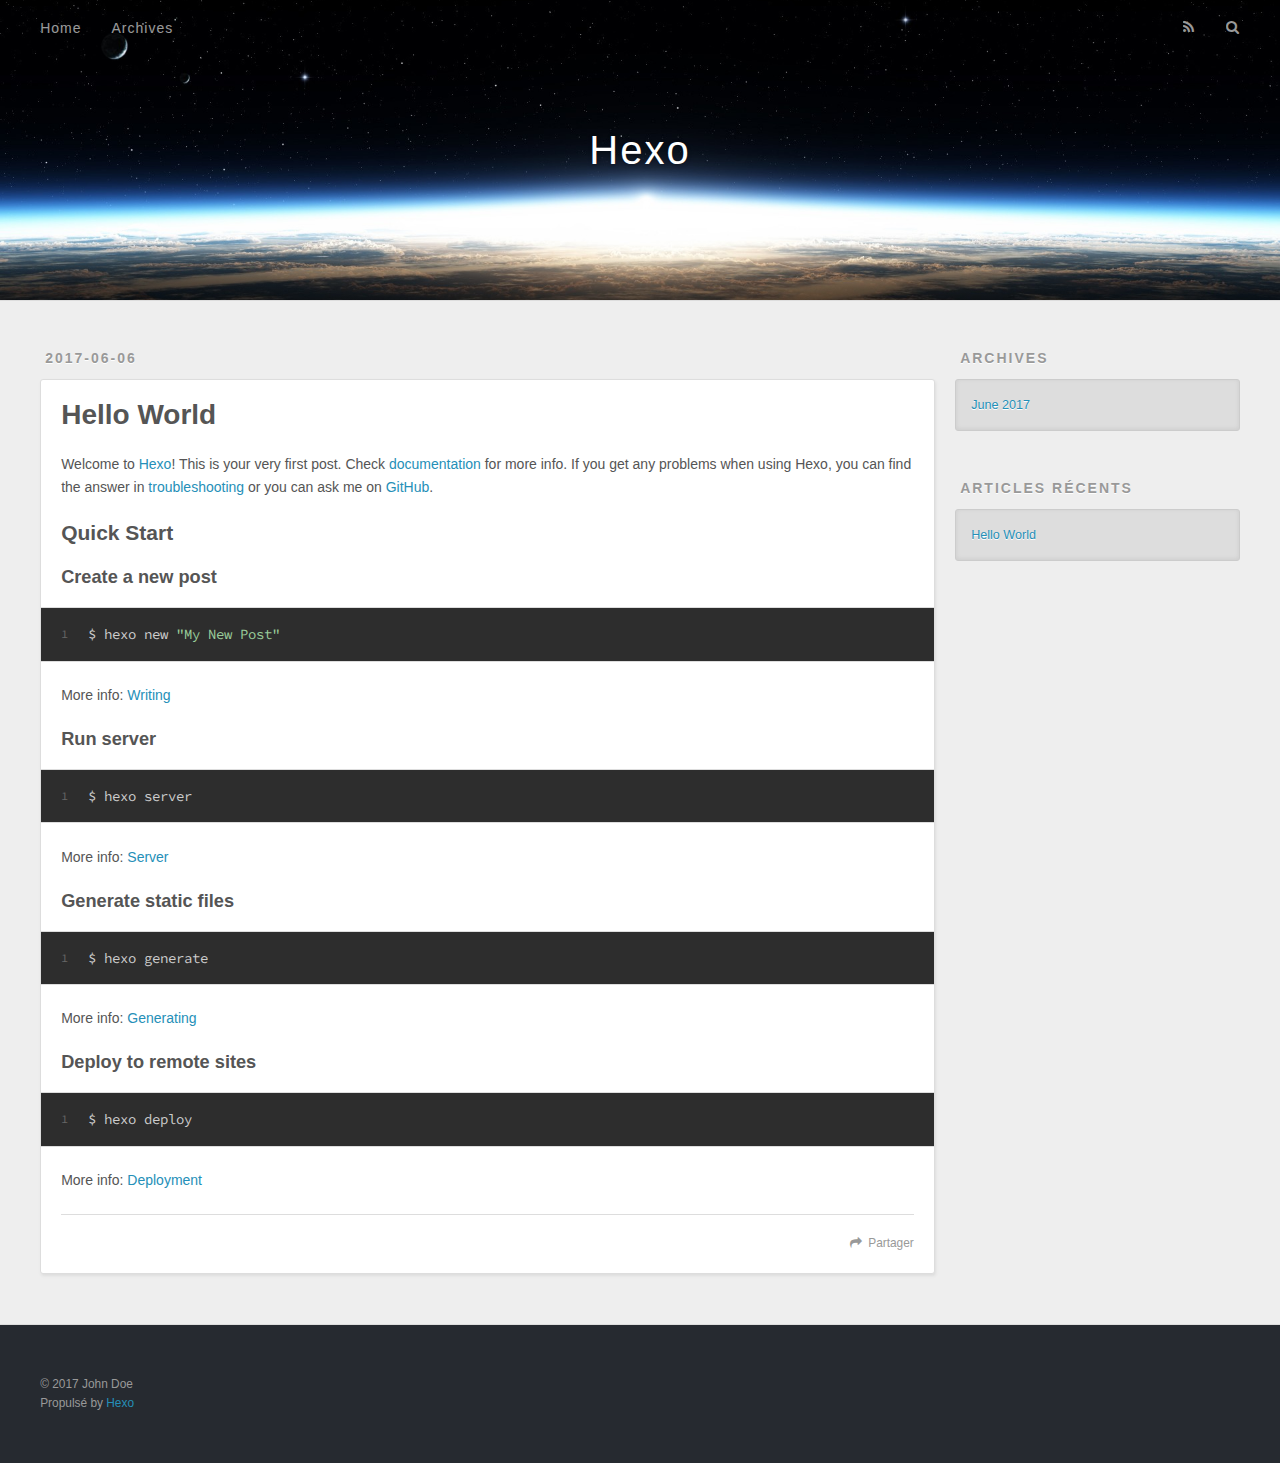
<file: index.html>
<!DOCTYPE html>
<html>
<head>
  <meta charset="utf-8">
  
  <title>Hexo</title>
  <meta name="viewport" content="width=device-width, initial-scale=1, maximum-scale=1">
  <meta property="og:type" content="website">
<meta property="og:title" content="Hexo">
<meta property="og:url" content="http://yoursite.com/index.html">
<meta property="og:site_name" content="Hexo">
<meta name="twitter:card" content="summary">
<meta name="twitter:title" content="Hexo">
  
    <link rel="alternate" href="/atom.xml" title="Hexo" type="application/atom+xml">
  
  
    <link rel="icon" href="/favicon.png">
  
  
    <link href="//fonts.googleapis.com/css?family=Source+Code+Pro" rel="stylesheet" type="text/css">
  
  <link rel="stylesheet" href="/css/style.css">
  

</head>

<body>
  <div id="container">
    <div id="wrap">
      <header id="header">
  <div id="banner"></div>
  <div id="header-outer" class="outer">
    <div id="header-title" class="inner">
      <h1 id="logo-wrap">
        <a href="/" id="logo">Hexo</a>
      </h1>
      
    </div>
    <div id="header-inner" class="inner">
      <nav id="main-nav">
        <a id="main-nav-toggle" class="nav-icon"></a>
        
          <a class="main-nav-link" href="/">Home</a>
        
          <a class="main-nav-link" href="/archives">Archives</a>
        
      </nav>
      <nav id="sub-nav">
        
          <a id="nav-rss-link" class="nav-icon" href="/atom.xml" title="Flux RSS"></a>
        
        <a id="nav-search-btn" class="nav-icon" title="Rechercher"></a>
      </nav>
      <div id="search-form-wrap">
        <form action="//google.com/search" method="get" accept-charset="UTF-8" class="search-form"><input type="search" name="q" class="search-form-input" placeholder="Search"><button type="submit" class="search-form-submit">&#xF002;</button><input type="hidden" name="sitesearch" value="http://yoursite.com"></form>
      </div>
    </div>
  </div>
</header>
      <div class="outer">
        <section id="main">
  
    <article id="post-hello-world" class="article article-type-post" itemscope itemprop="blogPost">
  <div class="article-meta">
    <a href="/2017/06/06/hello-world/" class="article-date">
  <time datetime="2017-06-06T10:27:41.081Z" itemprop="datePublished">2017-06-06</time>
</a>
    
  </div>
  <div class="article-inner">
    
    
      <header class="article-header">
        
  
    <h1 itemprop="name">
      <a class="article-title" href="/2017/06/06/hello-world/">Hello World</a>
    </h1>
  

      </header>
    
    <div class="article-entry" itemprop="articleBody">
      
        <p>Welcome to <a href="https://hexo.io/" target="_blank" rel="external">Hexo</a>! This is your very first post. Check <a href="https://hexo.io/docs/" target="_blank" rel="external">documentation</a> for more info. If you get any problems when using Hexo, you can find the answer in <a href="https://hexo.io/docs/troubleshooting.html" target="_blank" rel="external">troubleshooting</a> or you can ask me on <a href="https://github.com/hexojs/hexo/issues" target="_blank" rel="external">GitHub</a>.</p>
<h2 id="Quick-Start"><a href="#Quick-Start" class="headerlink" title="Quick Start"></a>Quick Start</h2><h3 id="Create-a-new-post"><a href="#Create-a-new-post" class="headerlink" title="Create a new post"></a>Create a new post</h3><figure class="highlight bash"><table><tr><td class="gutter"><pre><div class="line">1</div></pre></td><td class="code"><pre><div class="line">$ hexo new <span class="string">"My New Post"</span></div></pre></td></tr></table></figure>
<p>More info: <a href="https://hexo.io/docs/writing.html" target="_blank" rel="external">Writing</a></p>
<h3 id="Run-server"><a href="#Run-server" class="headerlink" title="Run server"></a>Run server</h3><figure class="highlight bash"><table><tr><td class="gutter"><pre><div class="line">1</div></pre></td><td class="code"><pre><div class="line">$ hexo server</div></pre></td></tr></table></figure>
<p>More info: <a href="https://hexo.io/docs/server.html" target="_blank" rel="external">Server</a></p>
<h3 id="Generate-static-files"><a href="#Generate-static-files" class="headerlink" title="Generate static files"></a>Generate static files</h3><figure class="highlight bash"><table><tr><td class="gutter"><pre><div class="line">1</div></pre></td><td class="code"><pre><div class="line">$ hexo generate</div></pre></td></tr></table></figure>
<p>More info: <a href="https://hexo.io/docs/generating.html" target="_blank" rel="external">Generating</a></p>
<h3 id="Deploy-to-remote-sites"><a href="#Deploy-to-remote-sites" class="headerlink" title="Deploy to remote sites"></a>Deploy to remote sites</h3><figure class="highlight bash"><table><tr><td class="gutter"><pre><div class="line">1</div></pre></td><td class="code"><pre><div class="line">$ hexo deploy</div></pre></td></tr></table></figure>
<p>More info: <a href="https://hexo.io/docs/deployment.html" target="_blank" rel="external">Deployment</a></p>

      
    </div>
    <footer class="article-footer">
      <a data-url="http://yoursite.com/2017/06/06/hello-world/" data-id="cj3lfdhk40000v8vet43azfk9" class="article-share-link">Partager</a>
      
      
    </footer>
  </div>
  
</article>


  

</section>
        
          <aside id="sidebar">
  
    

  
    

  
    
  
    
  <div class="widget-wrap">
    <h3 class="widget-title">Archives</h3>
    <div class="widget">
      <ul class="archive-list"><li class="archive-list-item"><a class="archive-list-link" href="/archives/2017/06/">June 2017</a></li></ul>
    </div>
  </div>


  
    
  <div class="widget-wrap">
    <h3 class="widget-title">Articles récents</h3>
    <div class="widget">
      <ul>
        
          <li>
            <a href="/2017/06/06/hello-world/">Hello World</a>
          </li>
        
      </ul>
    </div>
  </div>

  
</aside>
        
      </div>
      <footer id="footer">
  
  <div class="outer">
    <div id="footer-info" class="inner">
      &copy; 2017 John Doe<br>
      Propulsé by <a href="http://hexo.io/" target="_blank">Hexo</a>
    </div>
  </div>
</footer>
    </div>
    <nav id="mobile-nav">
  
    <a href="/" class="mobile-nav-link">Home</a>
  
    <a href="/archives" class="mobile-nav-link">Archives</a>
  
</nav>
    

<script src="//ajax.googleapis.com/ajax/libs/jquery/2.0.3/jquery.min.js"></script>


  <link rel="stylesheet" href="/fancybox/jquery.fancybox.css">
  <script src="/fancybox/jquery.fancybox.pack.js"></script>


<script src="/js/script.js"></script>

  </div>
</body>
</html>
</file>
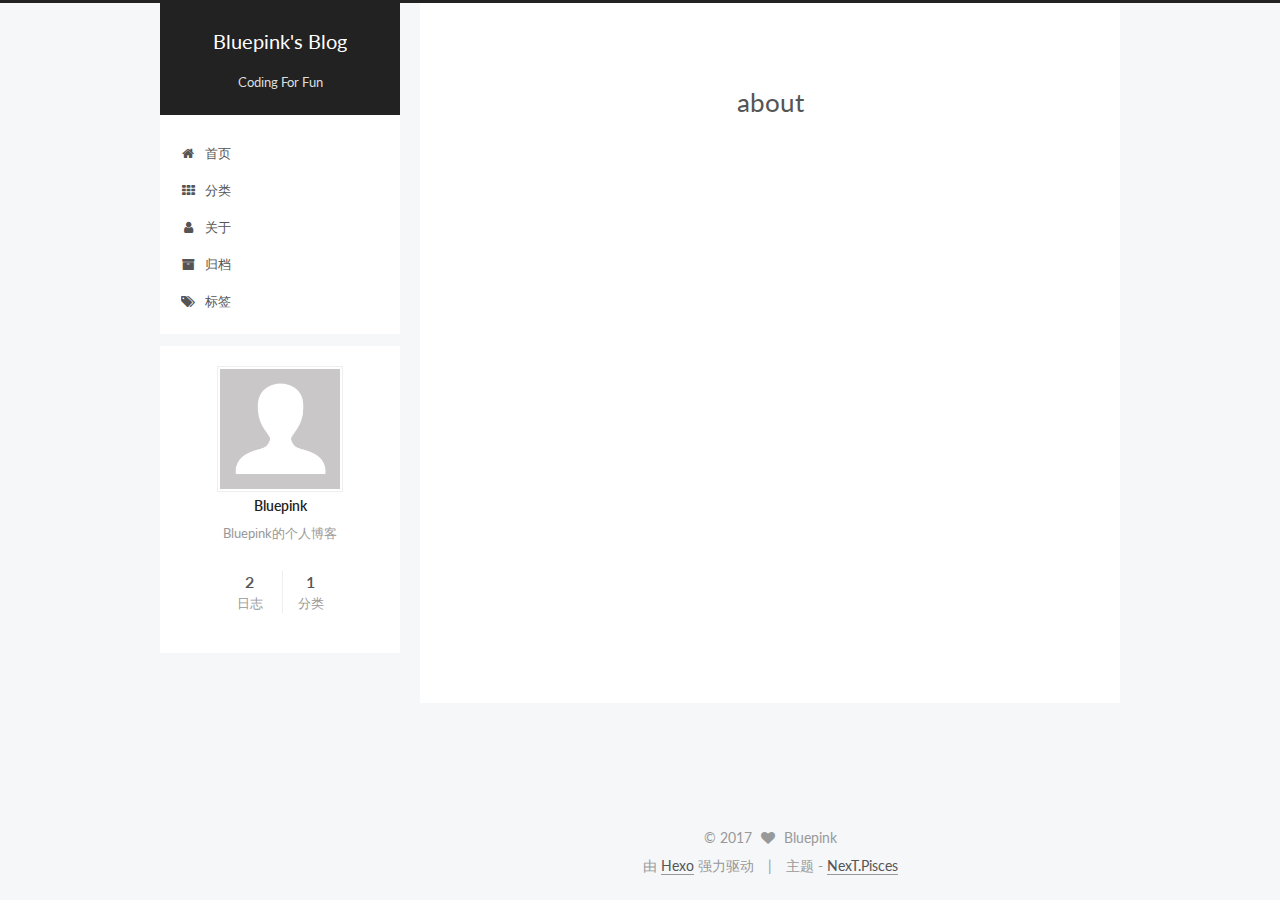
<file: about/index.html>
<!doctype html>



  


<html class="theme-next pisces use-motion" lang="zh-Hans">
<head>
  <meta charset="UTF-8"/>
<meta http-equiv="X-UA-Compatible" content="IE=edge" />
<meta name="viewport" content="width=device-width, initial-scale=1, maximum-scale=1"/>









<meta http-equiv="Cache-Control" content="no-transform" />
<meta http-equiv="Cache-Control" content="no-siteapp" />















  
  
  <link href="/lib/fancybox/source/jquery.fancybox.css?v=2.1.5" rel="stylesheet" type="text/css" />




  
  
  
  

  
    
    
  

  

  

  

  

  
    
    
    <link href="//fonts.googleapis.com/css?family=Lato:300,300italic,400,400italic,700,700italic&subset=latin,latin-ext" rel="stylesheet" type="text/css">
  






<link href="/lib/font-awesome/css/font-awesome.min.css?v=4.6.2" rel="stylesheet" type="text/css" />

<link href="/css/main.css?v=5.1.1" rel="stylesheet" type="text/css" />


  <meta name="keywords" content="Bluepink, front-end" />








  <link rel="shortcut icon" type="image/x-icon" href="/favicon.ico?v=5.1.1" />






<meta name="description" content="Bluepink的个人博客">
<meta property="og:type" content="website">
<meta property="og:title" content="about">
<meta property="og:url" content="https://jiangchangzzz.github.io/about/index.html">
<meta property="og:site_name" content="Bluepink&#39;s Blog">
<meta property="og:description" content="Bluepink的个人博客">
<meta property="og:updated_time" content="2017-06-06T12:55:44.367Z">
<meta name="twitter:card" content="summary">
<meta name="twitter:title" content="about">
<meta name="twitter:description" content="Bluepink的个人博客">



<script type="text/javascript" id="hexo.configurations">
  var NexT = window.NexT || {};
  var CONFIG = {
    root: '/',
    scheme: 'Pisces',
    sidebar: {"position":"left","display":"post","offset":12,"offset_float":0,"b2t":false,"scrollpercent":false},
    fancybox: true,
    motion: true,
    duoshuo: {
      userId: '0',
      author: '博主'
    },
    algolia: {
      applicationID: '',
      apiKey: '',
      indexName: '',
      hits: {"per_page":10},
      labels: {"input_placeholder":"Search for Posts","hits_empty":"We didn't find any results for the search: ${query}","hits_stats":"${hits} results found in ${time} ms"}
    }
  };
</script>



  <link rel="canonical" href="https://jiangchangzzz.github.io/about/"/>





  <title>about | Bluepink's Blog</title>
</head>

<body itemscope itemtype="http://schema.org/WebPage" lang="zh-Hans">

  















  
  
    
  

  <div class="container sidebar-position-left page-post-detail ">
    <div class="headband"></div>

    <header id="header" class="header" itemscope itemtype="http://schema.org/WPHeader">
      <div class="header-inner"><div class="site-brand-wrapper">
  <div class="site-meta ">
    

    <div class="custom-logo-site-title">
      <a href="/"  class="brand" rel="start">
        <span class="logo-line-before"><i></i></span>
        <span class="site-title">Bluepink's Blog</span>
        <span class="logo-line-after"><i></i></span>
      </a>
    </div>
      
        <p class="site-subtitle">Coding For Fun</p>
      
  </div>

  <div class="site-nav-toggle">
    <button>
      <span class="btn-bar"></span>
      <span class="btn-bar"></span>
      <span class="btn-bar"></span>
    </button>
  </div>
</div>

<nav class="site-nav">
  

  
    <ul id="menu" class="menu">
      
        
        <li class="menu-item menu-item-home">
          <a href="/" rel="section">
            
              <i class="menu-item-icon fa fa-fw fa-home"></i> <br />
            
            首页
          </a>
        </li>
      
        
        <li class="menu-item menu-item-categories">
          <a href="/categories/" rel="section">
            
              <i class="menu-item-icon fa fa-fw fa-th"></i> <br />
            
            分类
          </a>
        </li>
      
        
        <li class="menu-item menu-item-about">
          <a href="/about/" rel="section">
            
              <i class="menu-item-icon fa fa-fw fa-user"></i> <br />
            
            关于
          </a>
        </li>
      
        
        <li class="menu-item menu-item-archives">
          <a href="/archives/" rel="section">
            
              <i class="menu-item-icon fa fa-fw fa-archive"></i> <br />
            
            归档
          </a>
        </li>
      
        
        <li class="menu-item menu-item-tags">
          <a href="/tags/" rel="section">
            
              <i class="menu-item-icon fa fa-fw fa-tags"></i> <br />
            
            标签
          </a>
        </li>
      

      
    </ul>
  

  
</nav>



 </div>
    </header>

    <main id="main" class="main">
      <div class="main-inner">
        <div class="content-wrap">
          <div id="content" class="content">
            

  <div id="posts" class="posts-expand">
  <header class="post-header">

	<h1 class="post-title" itemprop="name headline">about</h1>



</header>

    
    
      
    
  </div>


          </div>
          


          
  <div class="comments" id="comments">
    
  </div>


        </div>
        
          
  
  <div class="sidebar-toggle">
    <div class="sidebar-toggle-line-wrap">
      <span class="sidebar-toggle-line sidebar-toggle-line-first"></span>
      <span class="sidebar-toggle-line sidebar-toggle-line-middle"></span>
      <span class="sidebar-toggle-line sidebar-toggle-line-last"></span>
    </div>
  </div>

  <aside id="sidebar" class="sidebar">
    <div class="sidebar-inner">

      

      

      <section class="site-overview sidebar-panel sidebar-panel-active">
        <div class="site-author motion-element" itemprop="author" itemscope itemtype="http://schema.org/Person">
          <img class="site-author-image" itemprop="image"
               src="/images/avatar.gif"
               alt="Bluepink" />
          <p class="site-author-name" itemprop="name">Bluepink</p>
           
              <p class="site-description motion-element" itemprop="description">Bluepink的个人博客</p>
          
        </div>
        <nav class="site-state motion-element">

          
            <div class="site-state-item site-state-posts">
              <a href="/archives/">
                <span class="site-state-item-count">2</span>
                <span class="site-state-item-name">日志</span>
              </a>
            </div>
          

          
            
            
            <div class="site-state-item site-state-categories">
              <a href="/categories/index.html">
                <span class="site-state-item-count">1</span>
                <span class="site-state-item-name">分类</span>
              </a>
            </div>
          

          

        </nav>

        

        <div class="links-of-author motion-element">
          
        </div>

        
        

        
        

        


      </section>

      

      

    </div>
  </aside>


        
      </div>
    </main>

    <footer id="footer" class="footer">
      <div class="footer-inner">
        <div class="copyright" >
  
  &copy; 
  <span itemprop="copyrightYear">2017</span>
  <span class="with-love">
    <i class="fa fa-heart"></i>
  </span>
  <span class="author" itemprop="copyrightHolder">Bluepink</span>
</div>


<div class="powered-by">
  由 <a class="theme-link" href="https://hexo.io">Hexo</a> 强力驱动
</div>

<div class="theme-info">
  主题 -
  <a class="theme-link" href="https://github.com/iissnan/hexo-theme-next">
    NexT.Pisces
  </a>
</div>


        

        
      </div>
    </footer>

    
      <div class="back-to-top">
        <i class="fa fa-arrow-up"></i>
        
      </div>
    

  </div>

  

<script type="text/javascript">
  if (Object.prototype.toString.call(window.Promise) !== '[object Function]') {
    window.Promise = null;
  }
</script>









  












  
  <script type="text/javascript" src="/lib/jquery/index.js?v=2.1.3"></script>

  
  <script type="text/javascript" src="/lib/fastclick/lib/fastclick.min.js?v=1.0.6"></script>

  
  <script type="text/javascript" src="/lib/jquery_lazyload/jquery.lazyload.js?v=1.9.7"></script>

  
  <script type="text/javascript" src="/lib/velocity/velocity.min.js?v=1.2.1"></script>

  
  <script type="text/javascript" src="/lib/velocity/velocity.ui.min.js?v=1.2.1"></script>

  
  <script type="text/javascript" src="/lib/fancybox/source/jquery.fancybox.pack.js?v=2.1.5"></script>


  


  <script type="text/javascript" src="/js/src/utils.js?v=5.1.1"></script>

  <script type="text/javascript" src="/js/src/motion.js?v=5.1.1"></script>



  
  


  <script type="text/javascript" src="/js/src/affix.js?v=5.1.1"></script>

  <script type="text/javascript" src="/js/src/schemes/pisces.js?v=5.1.1"></script>



  
    <script type="text/javascript" src="/js/src/scrollspy.js?v=5.1.1"></script>
<script type="text/javascript" src="/js/src/post-details.js?v=5.1.1"></script>

  

  


  <script type="text/javascript" src="/js/src/bootstrap.js?v=5.1.1"></script>



  


  




	





  





  





  






  





  

  

  

  

  

  

</body>
</html>
</file>
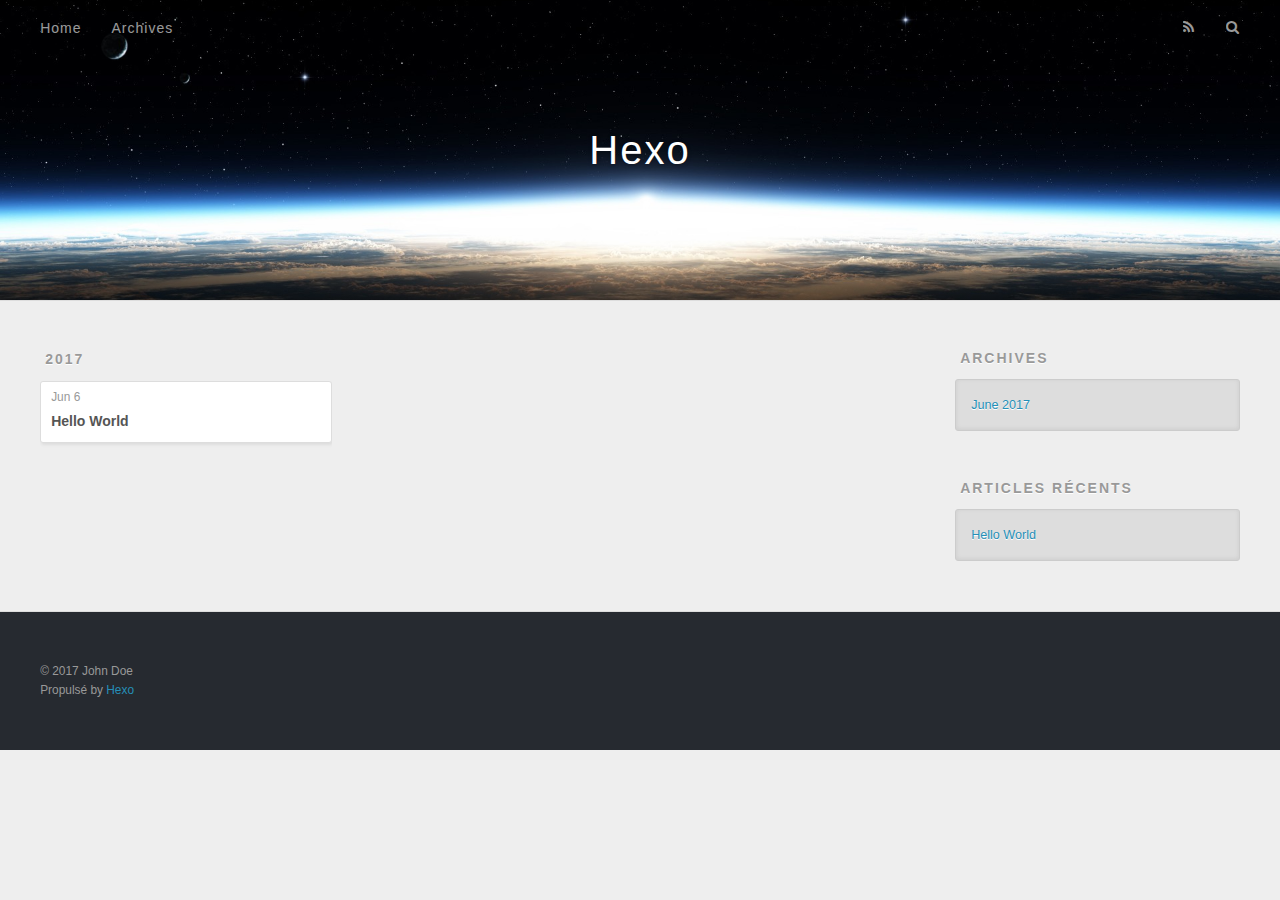
<file: archives/index.html>
<!DOCTYPE html>
<html>
<head>
  <meta charset="utf-8">
  
  <title>Archives | Hexo</title>
  <meta name="viewport" content="width=device-width, initial-scale=1, maximum-scale=1">
  <meta property="og:type" content="website">
<meta property="og:title" content="Hexo">
<meta property="og:url" content="http://yoursite.com/archives/index.html">
<meta property="og:site_name" content="Hexo">
<meta name="twitter:card" content="summary">
<meta name="twitter:title" content="Hexo">
  
    <link rel="alternate" href="/atom.xml" title="Hexo" type="application/atom+xml">
  
  
    <link rel="icon" href="/favicon.png">
  
  
    <link href="//fonts.googleapis.com/css?family=Source+Code+Pro" rel="stylesheet" type="text/css">
  
  <link rel="stylesheet" href="/css/style.css">
  

</head>

<body>
  <div id="container">
    <div id="wrap">
      <header id="header">
  <div id="banner"></div>
  <div id="header-outer" class="outer">
    <div id="header-title" class="inner">
      <h1 id="logo-wrap">
        <a href="/" id="logo">Hexo</a>
      </h1>
      
    </div>
    <div id="header-inner" class="inner">
      <nav id="main-nav">
        <a id="main-nav-toggle" class="nav-icon"></a>
        
          <a class="main-nav-link" href="/">Home</a>
        
          <a class="main-nav-link" href="/archives">Archives</a>
        
      </nav>
      <nav id="sub-nav">
        
          <a id="nav-rss-link" class="nav-icon" href="/atom.xml" title="Flux RSS"></a>
        
        <a id="nav-search-btn" class="nav-icon" title="Rechercher"></a>
      </nav>
      <div id="search-form-wrap">
        <form action="//google.com/search" method="get" accept-charset="UTF-8" class="search-form"><input type="search" name="q" class="search-form-input" placeholder="Search"><button type="submit" class="search-form-submit">&#xF002;</button><input type="hidden" name="sitesearch" value="http://yoursite.com"></form>
      </div>
    </div>
  </div>
</header>
      <div class="outer">
        <section id="main">
  
  
    
    
      
      
      <section class="archives-wrap">
        <div class="archive-year-wrap">
          <a href="/archives/2017" class="archive-year">2017</a>
        </div>
        <div class="archives">
    
    <article class="archive-article archive-type-post">
  <div class="archive-article-inner">
    <header class="archive-article-header">
      <a href="/2017/06/06/hello-world/" class="archive-article-date">
  <time datetime="2017-06-06T10:27:41.081Z" itemprop="datePublished">Jun 6</time>
</a>
      
  
    <h1 itemprop="name">
      <a class="archive-article-title" href="/2017/06/06/hello-world/">Hello World</a>
    </h1>
  

    </header>
  </div>
</article>
  
  
    </div></section>
  

</section>
        
          <aside id="sidebar">
  
    

  
    

  
    
  
    
  <div class="widget-wrap">
    <h3 class="widget-title">Archives</h3>
    <div class="widget">
      <ul class="archive-list"><li class="archive-list-item"><a class="archive-list-link" href="/archives/2017/06/">June 2017</a></li></ul>
    </div>
  </div>


  
    
  <div class="widget-wrap">
    <h3 class="widget-title">Articles récents</h3>
    <div class="widget">
      <ul>
        
          <li>
            <a href="/2017/06/06/hello-world/">Hello World</a>
          </li>
        
      </ul>
    </div>
  </div>

  
</aside>
        
      </div>
      <footer id="footer">
  
  <div class="outer">
    <div id="footer-info" class="inner">
      &copy; 2017 John Doe<br>
      Propulsé by <a href="http://hexo.io/" target="_blank">Hexo</a>
    </div>
  </div>
</footer>
    </div>
    <nav id="mobile-nav">
  
    <a href="/" class="mobile-nav-link">Home</a>
  
    <a href="/archives" class="mobile-nav-link">Archives</a>
  
</nav>
    

<script src="//ajax.googleapis.com/ajax/libs/jquery/2.0.3/jquery.min.js"></script>


  <link rel="stylesheet" href="/fancybox/jquery.fancybox.css">
  <script src="/fancybox/jquery.fancybox.pack.js"></script>


<script src="/js/script.js"></script>

  </div>
</body>
</html>
</file>
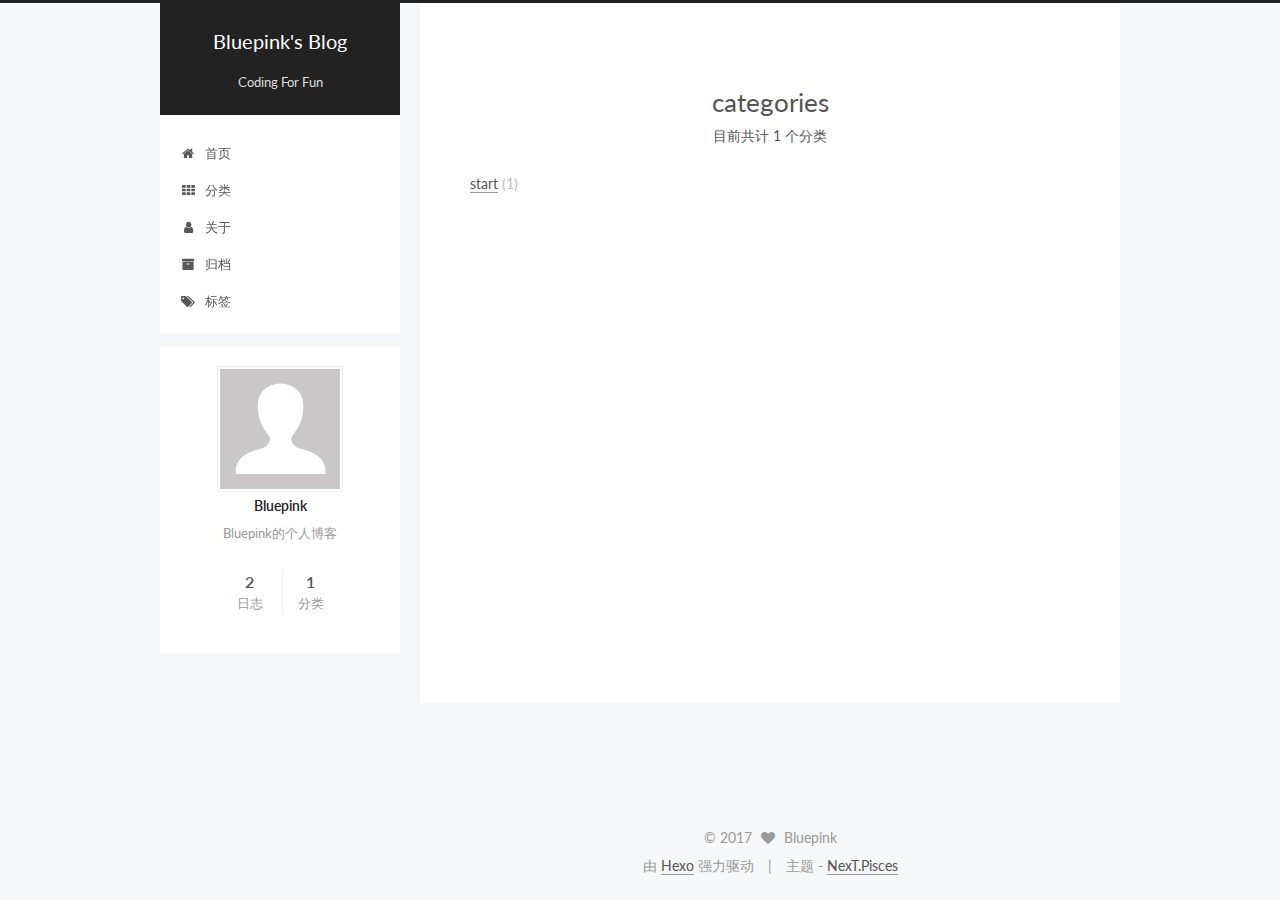
<file: categories/index.html>
<!doctype html>



  


<html class="theme-next pisces use-motion" lang="zh-Hans">
<head>
  <meta charset="UTF-8"/>
<meta http-equiv="X-UA-Compatible" content="IE=edge" />
<meta name="viewport" content="width=device-width, initial-scale=1, maximum-scale=1"/>









<meta http-equiv="Cache-Control" content="no-transform" />
<meta http-equiv="Cache-Control" content="no-siteapp" />















  
  
  <link href="/lib/fancybox/source/jquery.fancybox.css?v=2.1.5" rel="stylesheet" type="text/css" />




  
  
  
  

  
    
    
  

  

  

  

  

  
    
    
    <link href="//fonts.googleapis.com/css?family=Lato:300,300italic,400,400italic,700,700italic&subset=latin,latin-ext" rel="stylesheet" type="text/css">
  






<link href="/lib/font-awesome/css/font-awesome.min.css?v=4.6.2" rel="stylesheet" type="text/css" />

<link href="/css/main.css?v=5.1.1" rel="stylesheet" type="text/css" />


  <meta name="keywords" content="Bluepink, front-end" />








  <link rel="shortcut icon" type="image/x-icon" href="/favicon.ico?v=5.1.1" />






<meta name="description" content="Bluepink的个人博客">
<meta property="og:type" content="website">
<meta property="og:title" content="categories">
<meta property="og:url" content="https://jiangchangzzz.github.io/categories/index.html">
<meta property="og:site_name" content="Bluepink&#39;s Blog">
<meta property="og:description" content="Bluepink的个人博客">
<meta property="og:updated_time" content="2017-06-06T12:55:16.938Z">
<meta name="twitter:card" content="summary">
<meta name="twitter:title" content="categories">
<meta name="twitter:description" content="Bluepink的个人博客">



<script type="text/javascript" id="hexo.configurations">
  var NexT = window.NexT || {};
  var CONFIG = {
    root: '/',
    scheme: 'Pisces',
    sidebar: {"position":"left","display":"post","offset":12,"offset_float":0,"b2t":false,"scrollpercent":false},
    fancybox: true,
    motion: true,
    duoshuo: {
      userId: '0',
      author: '博主'
    },
    algolia: {
      applicationID: '',
      apiKey: '',
      indexName: '',
      hits: {"per_page":10},
      labels: {"input_placeholder":"Search for Posts","hits_empty":"We didn't find any results for the search: ${query}","hits_stats":"${hits} results found in ${time} ms"}
    }
  };
</script>



  <link rel="canonical" href="https://jiangchangzzz.github.io/categories/"/>





  <title>categories | Bluepink's Blog</title>
</head>

<body itemscope itemtype="http://schema.org/WebPage" lang="zh-Hans">

  















  
  
    
  

  <div class="container sidebar-position-left page-post-detail ">
    <div class="headband"></div>

    <header id="header" class="header" itemscope itemtype="http://schema.org/WPHeader">
      <div class="header-inner"><div class="site-brand-wrapper">
  <div class="site-meta ">
    

    <div class="custom-logo-site-title">
      <a href="/"  class="brand" rel="start">
        <span class="logo-line-before"><i></i></span>
        <span class="site-title">Bluepink's Blog</span>
        <span class="logo-line-after"><i></i></span>
      </a>
    </div>
      
        <p class="site-subtitle">Coding For Fun</p>
      
  </div>

  <div class="site-nav-toggle">
    <button>
      <span class="btn-bar"></span>
      <span class="btn-bar"></span>
      <span class="btn-bar"></span>
    </button>
  </div>
</div>

<nav class="site-nav">
  

  
    <ul id="menu" class="menu">
      
        
        <li class="menu-item menu-item-home">
          <a href="/" rel="section">
            
              <i class="menu-item-icon fa fa-fw fa-home"></i> <br />
            
            首页
          </a>
        </li>
      
        
        <li class="menu-item menu-item-categories">
          <a href="/categories/" rel="section">
            
              <i class="menu-item-icon fa fa-fw fa-th"></i> <br />
            
            分类
          </a>
        </li>
      
        
        <li class="menu-item menu-item-about">
          <a href="/about/" rel="section">
            
              <i class="menu-item-icon fa fa-fw fa-user"></i> <br />
            
            关于
          </a>
        </li>
      
        
        <li class="menu-item menu-item-archives">
          <a href="/archives/" rel="section">
            
              <i class="menu-item-icon fa fa-fw fa-archive"></i> <br />
            
            归档
          </a>
        </li>
      
        
        <li class="menu-item menu-item-tags">
          <a href="/tags/" rel="section">
            
              <i class="menu-item-icon fa fa-fw fa-tags"></i> <br />
            
            标签
          </a>
        </li>
      

      
    </ul>
  

  
</nav>



 </div>
    </header>

    <main id="main" class="main">
      <div class="main-inner">
        <div class="content-wrap">
          <div id="content" class="content">
            

  <div id="posts" class="posts-expand">
  <header class="post-header">

	<h1 class="post-title" itemprop="name headline">categories</h1>



</header>

    
    
      <div class="category-all-page">
        <div class="category-all-title">
            目前共计 1 个分类
        </div>
        <div class="category-all">
          <ul class="category-list"><li class="category-list-item"><a class="category-list-link" href="/categories/start/">start</a><span class="category-list-count">1</span></li></ul>
        </div>
      </div>
    
  </div>


          </div>
          


          
  <div class="comments" id="comments">
    
  </div>


        </div>
        
          
  
  <div class="sidebar-toggle">
    <div class="sidebar-toggle-line-wrap">
      <span class="sidebar-toggle-line sidebar-toggle-line-first"></span>
      <span class="sidebar-toggle-line sidebar-toggle-line-middle"></span>
      <span class="sidebar-toggle-line sidebar-toggle-line-last"></span>
    </div>
  </div>

  <aside id="sidebar" class="sidebar">
    <div class="sidebar-inner">

      

      

      <section class="site-overview sidebar-panel sidebar-panel-active">
        <div class="site-author motion-element" itemprop="author" itemscope itemtype="http://schema.org/Person">
          <img class="site-author-image" itemprop="image"
               src="/images/avatar.gif"
               alt="Bluepink" />
          <p class="site-author-name" itemprop="name">Bluepink</p>
           
              <p class="site-description motion-element" itemprop="description">Bluepink的个人博客</p>
          
        </div>
        <nav class="site-state motion-element">

          
            <div class="site-state-item site-state-posts">
              <a href="/archives/">
                <span class="site-state-item-count">2</span>
                <span class="site-state-item-name">日志</span>
              </a>
            </div>
          

          
            
            
            <div class="site-state-item site-state-categories">
              <a href="/categories/index.html">
                <span class="site-state-item-count">1</span>
                <span class="site-state-item-name">分类</span>
              </a>
            </div>
          

          

        </nav>

        

        <div class="links-of-author motion-element">
          
        </div>

        
        

        
        

        


      </section>

      

      

    </div>
  </aside>


        
      </div>
    </main>

    <footer id="footer" class="footer">
      <div class="footer-inner">
        <div class="copyright" >
  
  &copy; 
  <span itemprop="copyrightYear">2017</span>
  <span class="with-love">
    <i class="fa fa-heart"></i>
  </span>
  <span class="author" itemprop="copyrightHolder">Bluepink</span>
</div>


<div class="powered-by">
  由 <a class="theme-link" href="https://hexo.io">Hexo</a> 强力驱动
</div>

<div class="theme-info">
  主题 -
  <a class="theme-link" href="https://github.com/iissnan/hexo-theme-next">
    NexT.Pisces
  </a>
</div>


        

        
      </div>
    </footer>

    
      <div class="back-to-top">
        <i class="fa fa-arrow-up"></i>
        
      </div>
    

  </div>

  

<script type="text/javascript">
  if (Object.prototype.toString.call(window.Promise) !== '[object Function]') {
    window.Promise = null;
  }
</script>









  












  
  <script type="text/javascript" src="/lib/jquery/index.js?v=2.1.3"></script>

  
  <script type="text/javascript" src="/lib/fastclick/lib/fastclick.min.js?v=1.0.6"></script>

  
  <script type="text/javascript" src="/lib/jquery_lazyload/jquery.lazyload.js?v=1.9.7"></script>

  
  <script type="text/javascript" src="/lib/velocity/velocity.min.js?v=1.2.1"></script>

  
  <script type="text/javascript" src="/lib/velocity/velocity.ui.min.js?v=1.2.1"></script>

  
  <script type="text/javascript" src="/lib/fancybox/source/jquery.fancybox.pack.js?v=2.1.5"></script>


  


  <script type="text/javascript" src="/js/src/utils.js?v=5.1.1"></script>

  <script type="text/javascript" src="/js/src/motion.js?v=5.1.1"></script>



  
  


  <script type="text/javascript" src="/js/src/affix.js?v=5.1.1"></script>

  <script type="text/javascript" src="/js/src/schemes/pisces.js?v=5.1.1"></script>



  
    <script type="text/javascript" src="/js/src/scrollspy.js?v=5.1.1"></script>
<script type="text/javascript" src="/js/src/post-details.js?v=5.1.1"></script>

  

  


  <script type="text/javascript" src="/js/src/bootstrap.js?v=5.1.1"></script>



  


  




	





  





  





  






  





  

  

  

  

  

  

</body>
</html>
</file>
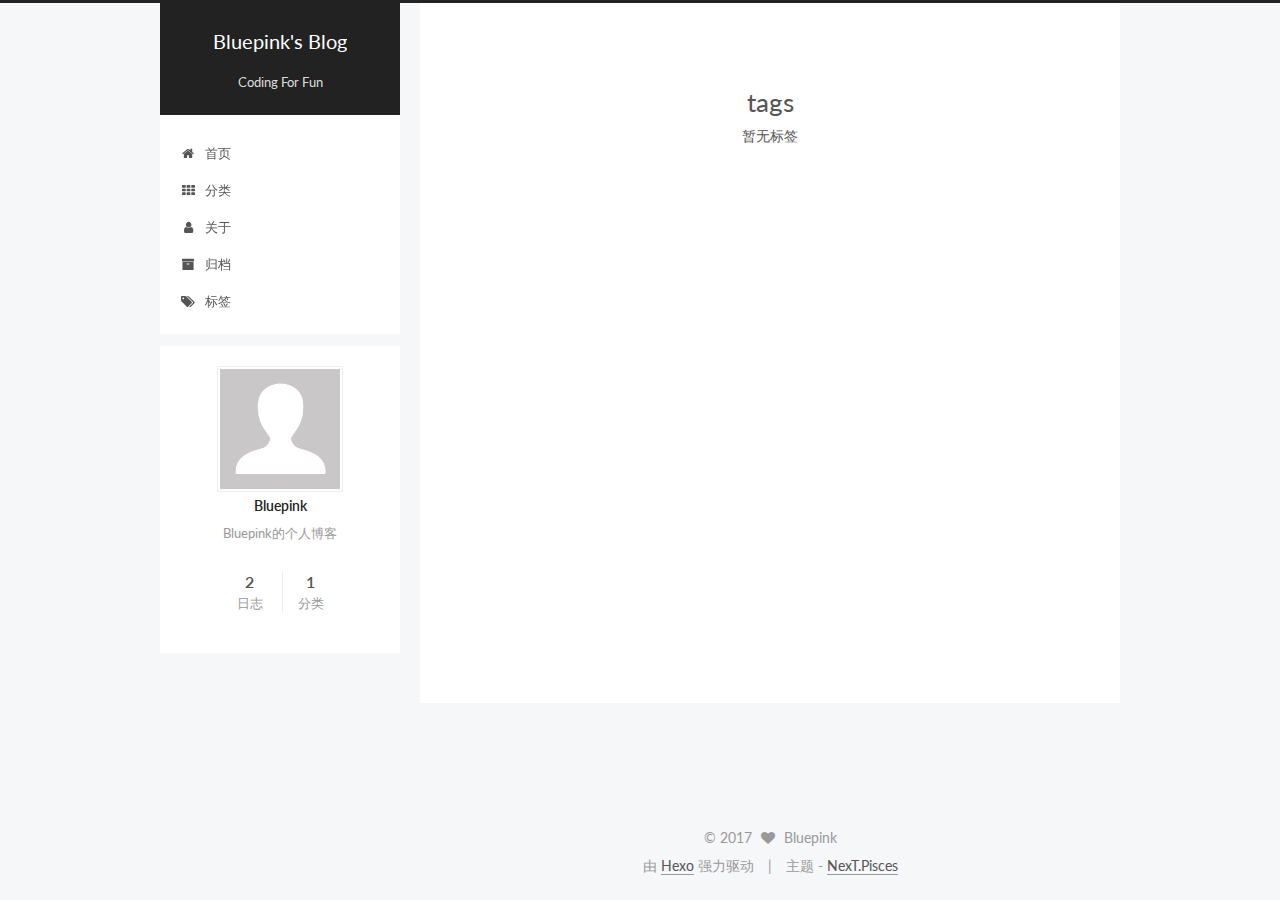
<file: tags/index.html>
<!doctype html>



  


<html class="theme-next pisces use-motion" lang="zh-Hans">
<head>
  <meta charset="UTF-8"/>
<meta http-equiv="X-UA-Compatible" content="IE=edge" />
<meta name="viewport" content="width=device-width, initial-scale=1, maximum-scale=1"/>









<meta http-equiv="Cache-Control" content="no-transform" />
<meta http-equiv="Cache-Control" content="no-siteapp" />















  
  
  <link href="/lib/fancybox/source/jquery.fancybox.css?v=2.1.5" rel="stylesheet" type="text/css" />




  
  
  
  

  
    
    
  

  

  

  

  

  
    
    
    <link href="//fonts.googleapis.com/css?family=Lato:300,300italic,400,400italic,700,700italic&subset=latin,latin-ext" rel="stylesheet" type="text/css">
  






<link href="/lib/font-awesome/css/font-awesome.min.css?v=4.6.2" rel="stylesheet" type="text/css" />

<link href="/css/main.css?v=5.1.1" rel="stylesheet" type="text/css" />


  <meta name="keywords" content="Bluepink, front-end" />








  <link rel="shortcut icon" type="image/x-icon" href="/favicon.ico?v=5.1.1" />






<meta name="description" content="Bluepink的个人博客">
<meta property="og:type" content="website">
<meta property="og:title" content="tags">
<meta property="og:url" content="https://jiangchangzzz.github.io/tags/index.html">
<meta property="og:site_name" content="Bluepink&#39;s Blog">
<meta property="og:description" content="Bluepink的个人博客">
<meta property="og:updated_time" content="2017-06-06T12:55:32.120Z">
<meta name="twitter:card" content="summary">
<meta name="twitter:title" content="tags">
<meta name="twitter:description" content="Bluepink的个人博客">



<script type="text/javascript" id="hexo.configurations">
  var NexT = window.NexT || {};
  var CONFIG = {
    root: '/',
    scheme: 'Pisces',
    sidebar: {"position":"left","display":"post","offset":12,"offset_float":0,"b2t":false,"scrollpercent":false},
    fancybox: true,
    motion: true,
    duoshuo: {
      userId: '0',
      author: '博主'
    },
    algolia: {
      applicationID: '',
      apiKey: '',
      indexName: '',
      hits: {"per_page":10},
      labels: {"input_placeholder":"Search for Posts","hits_empty":"We didn't find any results for the search: ${query}","hits_stats":"${hits} results found in ${time} ms"}
    }
  };
</script>



  <link rel="canonical" href="https://jiangchangzzz.github.io/tags/"/>





  <title>tags | Bluepink's Blog</title>
</head>

<body itemscope itemtype="http://schema.org/WebPage" lang="zh-Hans">

  















  
  
    
  

  <div class="container sidebar-position-left page-post-detail ">
    <div class="headband"></div>

    <header id="header" class="header" itemscope itemtype="http://schema.org/WPHeader">
      <div class="header-inner"><div class="site-brand-wrapper">
  <div class="site-meta ">
    

    <div class="custom-logo-site-title">
      <a href="/"  class="brand" rel="start">
        <span class="logo-line-before"><i></i></span>
        <span class="site-title">Bluepink's Blog</span>
        <span class="logo-line-after"><i></i></span>
      </a>
    </div>
      
        <p class="site-subtitle">Coding For Fun</p>
      
  </div>

  <div class="site-nav-toggle">
    <button>
      <span class="btn-bar"></span>
      <span class="btn-bar"></span>
      <span class="btn-bar"></span>
    </button>
  </div>
</div>

<nav class="site-nav">
  

  
    <ul id="menu" class="menu">
      
        
        <li class="menu-item menu-item-home">
          <a href="/" rel="section">
            
              <i class="menu-item-icon fa fa-fw fa-home"></i> <br />
            
            首页
          </a>
        </li>
      
        
        <li class="menu-item menu-item-categories">
          <a href="/categories/" rel="section">
            
              <i class="menu-item-icon fa fa-fw fa-th"></i> <br />
            
            分类
          </a>
        </li>
      
        
        <li class="menu-item menu-item-about">
          <a href="/about/" rel="section">
            
              <i class="menu-item-icon fa fa-fw fa-user"></i> <br />
            
            关于
          </a>
        </li>
      
        
        <li class="menu-item menu-item-archives">
          <a href="/archives/" rel="section">
            
              <i class="menu-item-icon fa fa-fw fa-archive"></i> <br />
            
            归档
          </a>
        </li>
      
        
        <li class="menu-item menu-item-tags">
          <a href="/tags/" rel="section">
            
              <i class="menu-item-icon fa fa-fw fa-tags"></i> <br />
            
            标签
          </a>
        </li>
      

      
    </ul>
  

  
</nav>



 </div>
    </header>

    <main id="main" class="main">
      <div class="main-inner">
        <div class="content-wrap">
          <div id="content" class="content">
            

  <div id="posts" class="posts-expand">
  <header class="post-header">

	<h1 class="post-title" itemprop="name headline">tags</h1>



</header>

    
    
      <div class="tag-cloud">
        <div class="tag-cloud-title">
            暂无标签
        </div>
        <div class="tag-cloud-tags">
          
        </div>
      </div>
    
  </div>


          </div>
          


          
  <div class="comments" id="comments">
    
  </div>


        </div>
        
          
  
  <div class="sidebar-toggle">
    <div class="sidebar-toggle-line-wrap">
      <span class="sidebar-toggle-line sidebar-toggle-line-first"></span>
      <span class="sidebar-toggle-line sidebar-toggle-line-middle"></span>
      <span class="sidebar-toggle-line sidebar-toggle-line-last"></span>
    </div>
  </div>

  <aside id="sidebar" class="sidebar">
    <div class="sidebar-inner">

      

      

      <section class="site-overview sidebar-panel sidebar-panel-active">
        <div class="site-author motion-element" itemprop="author" itemscope itemtype="http://schema.org/Person">
          <img class="site-author-image" itemprop="image"
               src="/images/avatar.gif"
               alt="Bluepink" />
          <p class="site-author-name" itemprop="name">Bluepink</p>
           
              <p class="site-description motion-element" itemprop="description">Bluepink的个人博客</p>
          
        </div>
        <nav class="site-state motion-element">

          
            <div class="site-state-item site-state-posts">
              <a href="/archives/">
                <span class="site-state-item-count">2</span>
                <span class="site-state-item-name">日志</span>
              </a>
            </div>
          

          
            
            
            <div class="site-state-item site-state-categories">
              <a href="/categories/index.html">
                <span class="site-state-item-count">1</span>
                <span class="site-state-item-name">分类</span>
              </a>
            </div>
          

          

        </nav>

        

        <div class="links-of-author motion-element">
          
        </div>

        
        

        
        

        


      </section>

      

      

    </div>
  </aside>


        
      </div>
    </main>

    <footer id="footer" class="footer">
      <div class="footer-inner">
        <div class="copyright" >
  
  &copy; 
  <span itemprop="copyrightYear">2017</span>
  <span class="with-love">
    <i class="fa fa-heart"></i>
  </span>
  <span class="author" itemprop="copyrightHolder">Bluepink</span>
</div>


<div class="powered-by">
  由 <a class="theme-link" href="https://hexo.io">Hexo</a> 强力驱动
</div>

<div class="theme-info">
  主题 -
  <a class="theme-link" href="https://github.com/iissnan/hexo-theme-next">
    NexT.Pisces
  </a>
</div>


        

        
      </div>
    </footer>

    
      <div class="back-to-top">
        <i class="fa fa-arrow-up"></i>
        
      </div>
    

  </div>

  

<script type="text/javascript">
  if (Object.prototype.toString.call(window.Promise) !== '[object Function]') {
    window.Promise = null;
  }
</script>









  












  
  <script type="text/javascript" src="/lib/jquery/index.js?v=2.1.3"></script>

  
  <script type="text/javascript" src="/lib/fastclick/lib/fastclick.min.js?v=1.0.6"></script>

  
  <script type="text/javascript" src="/lib/jquery_lazyload/jquery.lazyload.js?v=1.9.7"></script>

  
  <script type="text/javascript" src="/lib/velocity/velocity.min.js?v=1.2.1"></script>

  
  <script type="text/javascript" src="/lib/velocity/velocity.ui.min.js?v=1.2.1"></script>

  
  <script type="text/javascript" src="/lib/fancybox/source/jquery.fancybox.pack.js?v=2.1.5"></script>


  


  <script type="text/javascript" src="/js/src/utils.js?v=5.1.1"></script>

  <script type="text/javascript" src="/js/src/motion.js?v=5.1.1"></script>



  
  


  <script type="text/javascript" src="/js/src/affix.js?v=5.1.1"></script>

  <script type="text/javascript" src="/js/src/schemes/pisces.js?v=5.1.1"></script>



  
    <script type="text/javascript" src="/js/src/scrollspy.js?v=5.1.1"></script>
<script type="text/javascript" src="/js/src/post-details.js?v=5.1.1"></script>

  

  


  <script type="text/javascript" src="/js/src/bootstrap.js?v=5.1.1"></script>



  


  




	





  





  





  






  





  

  

  

  

  

  

</body>
</html>
</file>
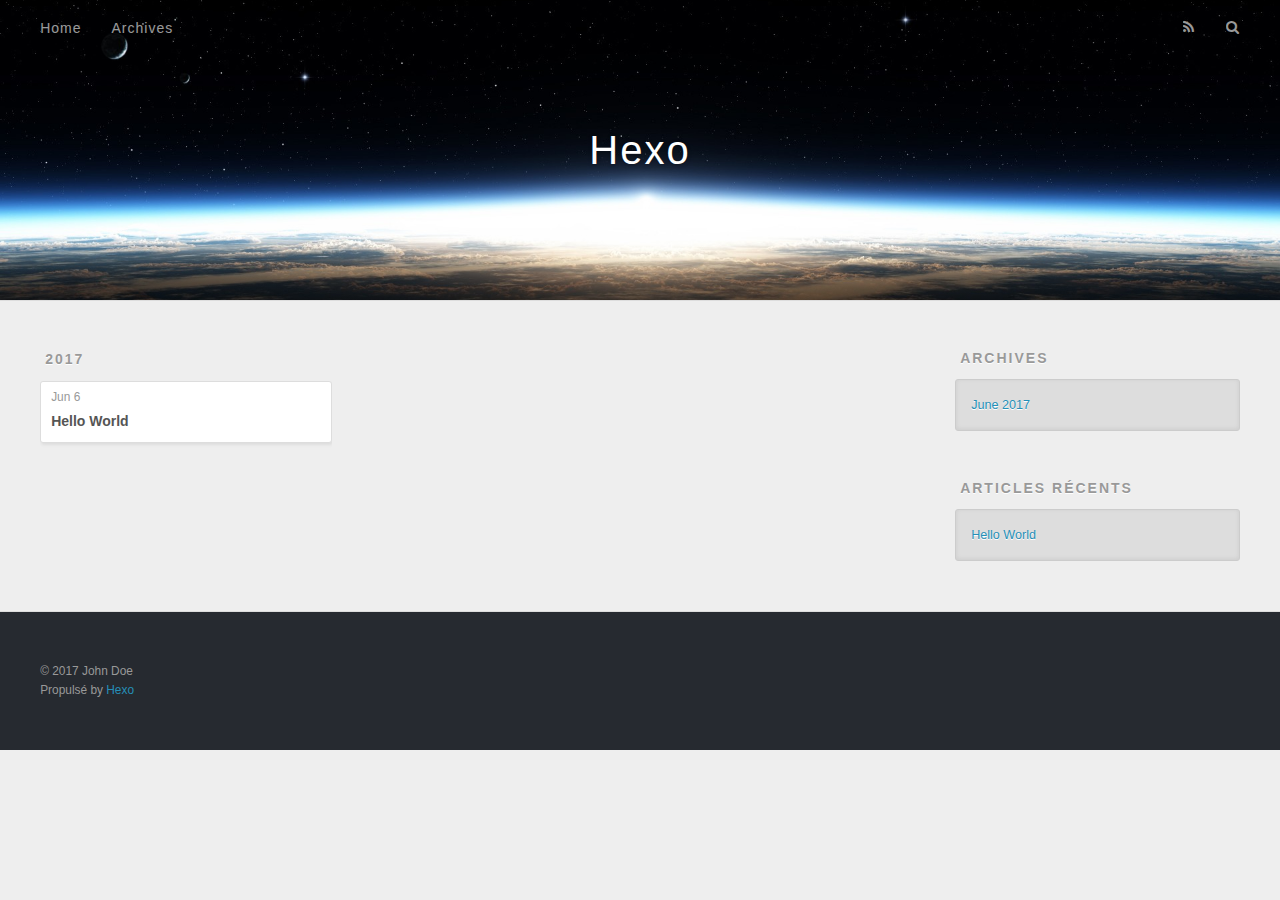
<file: archives/2017/index.html>
<!DOCTYPE html>
<html>
<head>
  <meta charset="utf-8">
  
  <title>Archives: 2017 | Hexo</title>
  <meta name="viewport" content="width=device-width, initial-scale=1, maximum-scale=1">
  <meta property="og:type" content="website">
<meta property="og:title" content="Hexo">
<meta property="og:url" content="http://yoursite.com/archives/2017/index.html">
<meta property="og:site_name" content="Hexo">
<meta name="twitter:card" content="summary">
<meta name="twitter:title" content="Hexo">
  
    <link rel="alternate" href="/atom.xml" title="Hexo" type="application/atom+xml">
  
  
    <link rel="icon" href="/favicon.png">
  
  
    <link href="//fonts.googleapis.com/css?family=Source+Code+Pro" rel="stylesheet" type="text/css">
  
  <link rel="stylesheet" href="/css/style.css">
  

</head>

<body>
  <div id="container">
    <div id="wrap">
      <header id="header">
  <div id="banner"></div>
  <div id="header-outer" class="outer">
    <div id="header-title" class="inner">
      <h1 id="logo-wrap">
        <a href="/" id="logo">Hexo</a>
      </h1>
      
    </div>
    <div id="header-inner" class="inner">
      <nav id="main-nav">
        <a id="main-nav-toggle" class="nav-icon"></a>
        
          <a class="main-nav-link" href="/">Home</a>
        
          <a class="main-nav-link" href="/archives">Archives</a>
        
      </nav>
      <nav id="sub-nav">
        
          <a id="nav-rss-link" class="nav-icon" href="/atom.xml" title="Flux RSS"></a>
        
        <a id="nav-search-btn" class="nav-icon" title="Rechercher"></a>
      </nav>
      <div id="search-form-wrap">
        <form action="//google.com/search" method="get" accept-charset="UTF-8" class="search-form"><input type="search" name="q" class="search-form-input" placeholder="Search"><button type="submit" class="search-form-submit">&#xF002;</button><input type="hidden" name="sitesearch" value="http://yoursite.com"></form>
      </div>
    </div>
  </div>
</header>
      <div class="outer">
        <section id="main">
  
  
    
    
      
      
      <section class="archives-wrap">
        <div class="archive-year-wrap">
          <a href="/archives/2017" class="archive-year">2017</a>
        </div>
        <div class="archives">
    
    <article class="archive-article archive-type-post">
  <div class="archive-article-inner">
    <header class="archive-article-header">
      <a href="/2017/06/06/hello-world/" class="archive-article-date">
  <time datetime="2017-06-06T10:27:41.081Z" itemprop="datePublished">Jun 6</time>
</a>
      
  
    <h1 itemprop="name">
      <a class="archive-article-title" href="/2017/06/06/hello-world/">Hello World</a>
    </h1>
  

    </header>
  </div>
</article>
  
  
    </div></section>
  

</section>
        
          <aside id="sidebar">
  
    

  
    

  
    
  
    
  <div class="widget-wrap">
    <h3 class="widget-title">Archives</h3>
    <div class="widget">
      <ul class="archive-list"><li class="archive-list-item"><a class="archive-list-link" href="/archives/2017/06/">June 2017</a></li></ul>
    </div>
  </div>


  
    
  <div class="widget-wrap">
    <h3 class="widget-title">Articles récents</h3>
    <div class="widget">
      <ul>
        
          <li>
            <a href="/2017/06/06/hello-world/">Hello World</a>
          </li>
        
      </ul>
    </div>
  </div>

  
</aside>
        
      </div>
      <footer id="footer">
  
  <div class="outer">
    <div id="footer-info" class="inner">
      &copy; 2017 John Doe<br>
      Propulsé by <a href="http://hexo.io/" target="_blank">Hexo</a>
    </div>
  </div>
</footer>
    </div>
    <nav id="mobile-nav">
  
    <a href="/" class="mobile-nav-link">Home</a>
  
    <a href="/archives" class="mobile-nav-link">Archives</a>
  
</nav>
    

<script src="//ajax.googleapis.com/ajax/libs/jquery/2.0.3/jquery.min.js"></script>


  <link rel="stylesheet" href="/fancybox/jquery.fancybox.css">
  <script src="/fancybox/jquery.fancybox.pack.js"></script>


<script src="/js/script.js"></script>

  </div>
</body>
</html>
</file>
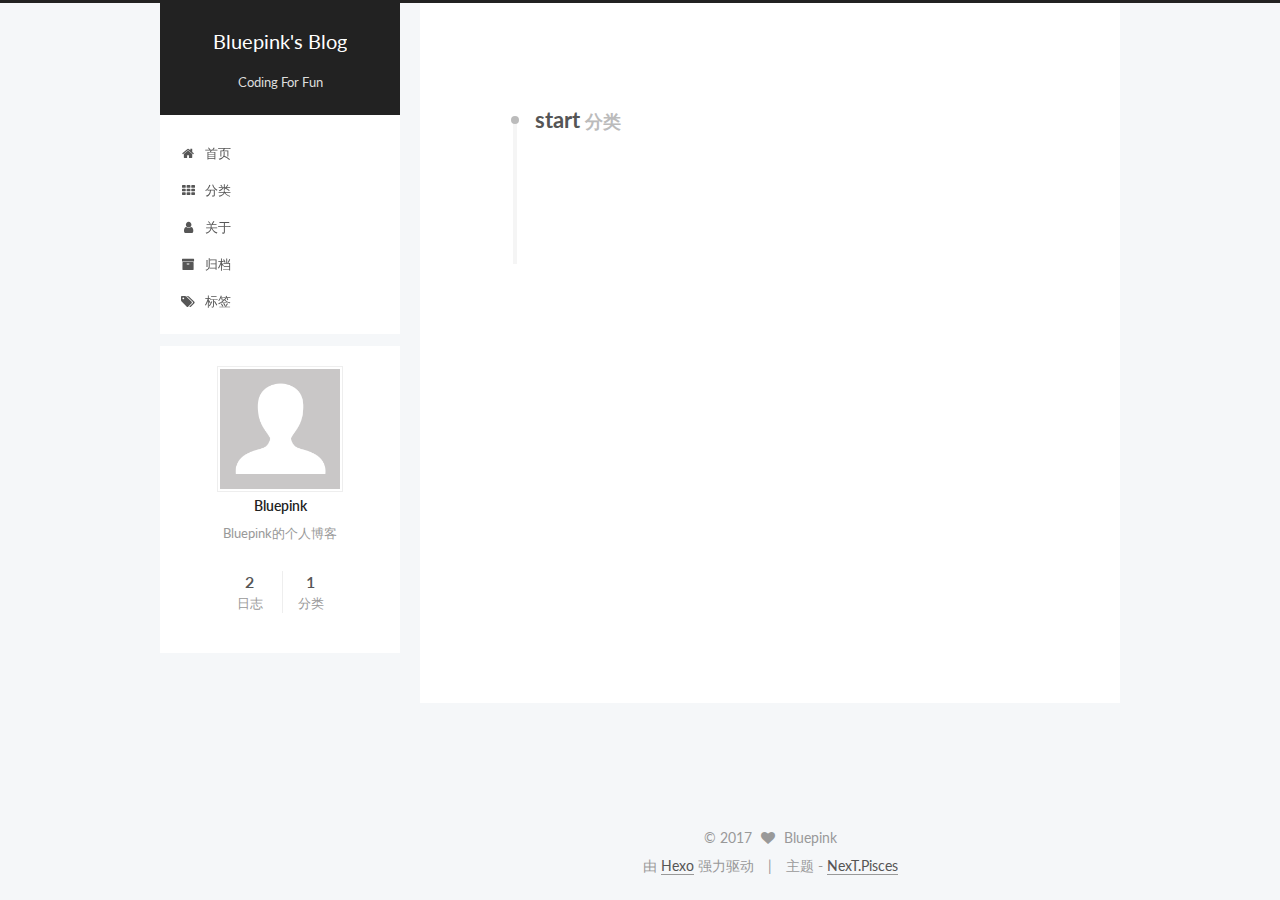
<file: categories/start/index.html>
<!doctype html>



  


<html class="theme-next pisces use-motion" lang="zh-Hans">
<head>
  <meta charset="UTF-8"/>
<meta http-equiv="X-UA-Compatible" content="IE=edge" />
<meta name="viewport" content="width=device-width, initial-scale=1, maximum-scale=1"/>









<meta http-equiv="Cache-Control" content="no-transform" />
<meta http-equiv="Cache-Control" content="no-siteapp" />















  
  
  <link href="/lib/fancybox/source/jquery.fancybox.css?v=2.1.5" rel="stylesheet" type="text/css" />




  
  
  
  

  
    
    
  

  

  

  

  

  
    
    
    <link href="//fonts.googleapis.com/css?family=Lato:300,300italic,400,400italic,700,700italic&subset=latin,latin-ext" rel="stylesheet" type="text/css">
  






<link href="/lib/font-awesome/css/font-awesome.min.css?v=4.6.2" rel="stylesheet" type="text/css" />

<link href="/css/main.css?v=5.1.1" rel="stylesheet" type="text/css" />


  <meta name="keywords" content="Bluepink, front-end" />








  <link rel="shortcut icon" type="image/x-icon" href="/favicon.ico?v=5.1.1" />






<meta name="description" content="Bluepink的个人博客">
<meta property="og:type" content="website">
<meta property="og:title" content="Bluepink&#39;s Blog">
<meta property="og:url" content="https://jiangchangzzz.github.io/categories/start/index.html">
<meta property="og:site_name" content="Bluepink&#39;s Blog">
<meta property="og:description" content="Bluepink的个人博客">
<meta name="twitter:card" content="summary">
<meta name="twitter:title" content="Bluepink&#39;s Blog">
<meta name="twitter:description" content="Bluepink的个人博客">



<script type="text/javascript" id="hexo.configurations">
  var NexT = window.NexT || {};
  var CONFIG = {
    root: '/',
    scheme: 'Pisces',
    sidebar: {"position":"left","display":"post","offset":12,"offset_float":0,"b2t":false,"scrollpercent":false},
    fancybox: true,
    motion: true,
    duoshuo: {
      userId: '0',
      author: '博主'
    },
    algolia: {
      applicationID: '',
      apiKey: '',
      indexName: '',
      hits: {"per_page":10},
      labels: {"input_placeholder":"Search for Posts","hits_empty":"We didn't find any results for the search: ${query}","hits_stats":"${hits} results found in ${time} ms"}
    }
  };
</script>



  <link rel="canonical" href="https://jiangchangzzz.github.io/categories/start/"/>





  <title>分类: start | Bluepink's Blog</title>
</head>

<body itemscope itemtype="http://schema.org/WebPage" lang="zh-Hans">

  















  
  
    
  

  <div class="container sidebar-position-left  ">
    <div class="headband"></div>

    <header id="header" class="header" itemscope itemtype="http://schema.org/WPHeader">
      <div class="header-inner"><div class="site-brand-wrapper">
  <div class="site-meta ">
    

    <div class="custom-logo-site-title">
      <a href="/"  class="brand" rel="start">
        <span class="logo-line-before"><i></i></span>
        <span class="site-title">Bluepink's Blog</span>
        <span class="logo-line-after"><i></i></span>
      </a>
    </div>
      
        <p class="site-subtitle">Coding For Fun</p>
      
  </div>

  <div class="site-nav-toggle">
    <button>
      <span class="btn-bar"></span>
      <span class="btn-bar"></span>
      <span class="btn-bar"></span>
    </button>
  </div>
</div>

<nav class="site-nav">
  

  
    <ul id="menu" class="menu">
      
        
        <li class="menu-item menu-item-home">
          <a href="/" rel="section">
            
              <i class="menu-item-icon fa fa-fw fa-home"></i> <br />
            
            首页
          </a>
        </li>
      
        
        <li class="menu-item menu-item-categories">
          <a href="/categories/" rel="section">
            
              <i class="menu-item-icon fa fa-fw fa-th"></i> <br />
            
            分类
          </a>
        </li>
      
        
        <li class="menu-item menu-item-about">
          <a href="/about/" rel="section">
            
              <i class="menu-item-icon fa fa-fw fa-user"></i> <br />
            
            关于
          </a>
        </li>
      
        
        <li class="menu-item menu-item-archives">
          <a href="/archives/" rel="section">
            
              <i class="menu-item-icon fa fa-fw fa-archive"></i> <br />
            
            归档
          </a>
        </li>
      
        
        <li class="menu-item menu-item-tags">
          <a href="/tags/" rel="section">
            
              <i class="menu-item-icon fa fa-fw fa-tags"></i> <br />
            
            标签
          </a>
        </li>
      

      
    </ul>
  

  
</nav>



 </div>
    </header>

    <main id="main" class="main">
      <div class="main-inner">
        <div class="content-wrap">
          <div id="content" class="content">
            

  <section id="posts" class="posts-collapse">
    <div class="collection-title">
      <h1>start<small>分类</small>
      </h1>
    </div>

    
      

  <article class="post post-type-normal" itemscope itemtype="http://schema.org/Article">
    <header class="post-header">

      <h2 class="post-title">
        
            <a class="post-title-link" href="/2017/06/06/start/" itemprop="url">
              
                <span itemprop="name">start</span>
              
            </a>
        
      </h2>

      <div class="post-meta">
        <time class="post-time" itemprop="dateCreated"
              datetime="2017-06-06T20:58:14+08:00"
              content="2017-06-06" >
          06-06
        </time>
      </div>

    </header>
  </article>


    
  </section>

  



          </div>
          


          

        </div>
        
          
  
  <div class="sidebar-toggle">
    <div class="sidebar-toggle-line-wrap">
      <span class="sidebar-toggle-line sidebar-toggle-line-first"></span>
      <span class="sidebar-toggle-line sidebar-toggle-line-middle"></span>
      <span class="sidebar-toggle-line sidebar-toggle-line-last"></span>
    </div>
  </div>

  <aside id="sidebar" class="sidebar">
    <div class="sidebar-inner">

      

      

      <section class="site-overview sidebar-panel sidebar-panel-active">
        <div class="site-author motion-element" itemprop="author" itemscope itemtype="http://schema.org/Person">
          <img class="site-author-image" itemprop="image"
               src="/images/avatar.gif"
               alt="Bluepink" />
          <p class="site-author-name" itemprop="name">Bluepink</p>
           
              <p class="site-description motion-element" itemprop="description">Bluepink的个人博客</p>
          
        </div>
        <nav class="site-state motion-element">

          
            <div class="site-state-item site-state-posts">
              <a href="/archives/">
                <span class="site-state-item-count">2</span>
                <span class="site-state-item-name">日志</span>
              </a>
            </div>
          

          
            
            
            <div class="site-state-item site-state-categories">
              <a href="/categories/index.html">
                <span class="site-state-item-count">1</span>
                <span class="site-state-item-name">分类</span>
              </a>
            </div>
          

          

        </nav>

        

        <div class="links-of-author motion-element">
          
        </div>

        
        

        
        

        


      </section>

      

      

    </div>
  </aside>


        
      </div>
    </main>

    <footer id="footer" class="footer">
      <div class="footer-inner">
        <div class="copyright" >
  
  &copy; 
  <span itemprop="copyrightYear">2017</span>
  <span class="with-love">
    <i class="fa fa-heart"></i>
  </span>
  <span class="author" itemprop="copyrightHolder">Bluepink</span>
</div>


<div class="powered-by">
  由 <a class="theme-link" href="https://hexo.io">Hexo</a> 强力驱动
</div>

<div class="theme-info">
  主题 -
  <a class="theme-link" href="https://github.com/iissnan/hexo-theme-next">
    NexT.Pisces
  </a>
</div>


        

        
      </div>
    </footer>

    
      <div class="back-to-top">
        <i class="fa fa-arrow-up"></i>
        
      </div>
    

  </div>

  

<script type="text/javascript">
  if (Object.prototype.toString.call(window.Promise) !== '[object Function]') {
    window.Promise = null;
  }
</script>









  












  
  <script type="text/javascript" src="/lib/jquery/index.js?v=2.1.3"></script>

  
  <script type="text/javascript" src="/lib/fastclick/lib/fastclick.min.js?v=1.0.6"></script>

  
  <script type="text/javascript" src="/lib/jquery_lazyload/jquery.lazyload.js?v=1.9.7"></script>

  
  <script type="text/javascript" src="/lib/velocity/velocity.min.js?v=1.2.1"></script>

  
  <script type="text/javascript" src="/lib/velocity/velocity.ui.min.js?v=1.2.1"></script>

  
  <script type="text/javascript" src="/lib/fancybox/source/jquery.fancybox.pack.js?v=2.1.5"></script>


  


  <script type="text/javascript" src="/js/src/utils.js?v=5.1.1"></script>

  <script type="text/javascript" src="/js/src/motion.js?v=5.1.1"></script>



  
  


  <script type="text/javascript" src="/js/src/affix.js?v=5.1.1"></script>

  <script type="text/javascript" src="/js/src/schemes/pisces.js?v=5.1.1"></script>



  
    <script type="text/javascript" src="/js/src/scrollspy.js?v=5.1.1"></script>
<script type="text/javascript" src="/js/src/post-details.js?v=5.1.1"></script>

  

  


  <script type="text/javascript" src="/js/src/bootstrap.js?v=5.1.1"></script>



  


  




	





  





  





  






  





  

  

  

  

  

  

</body>
</html>
</file>
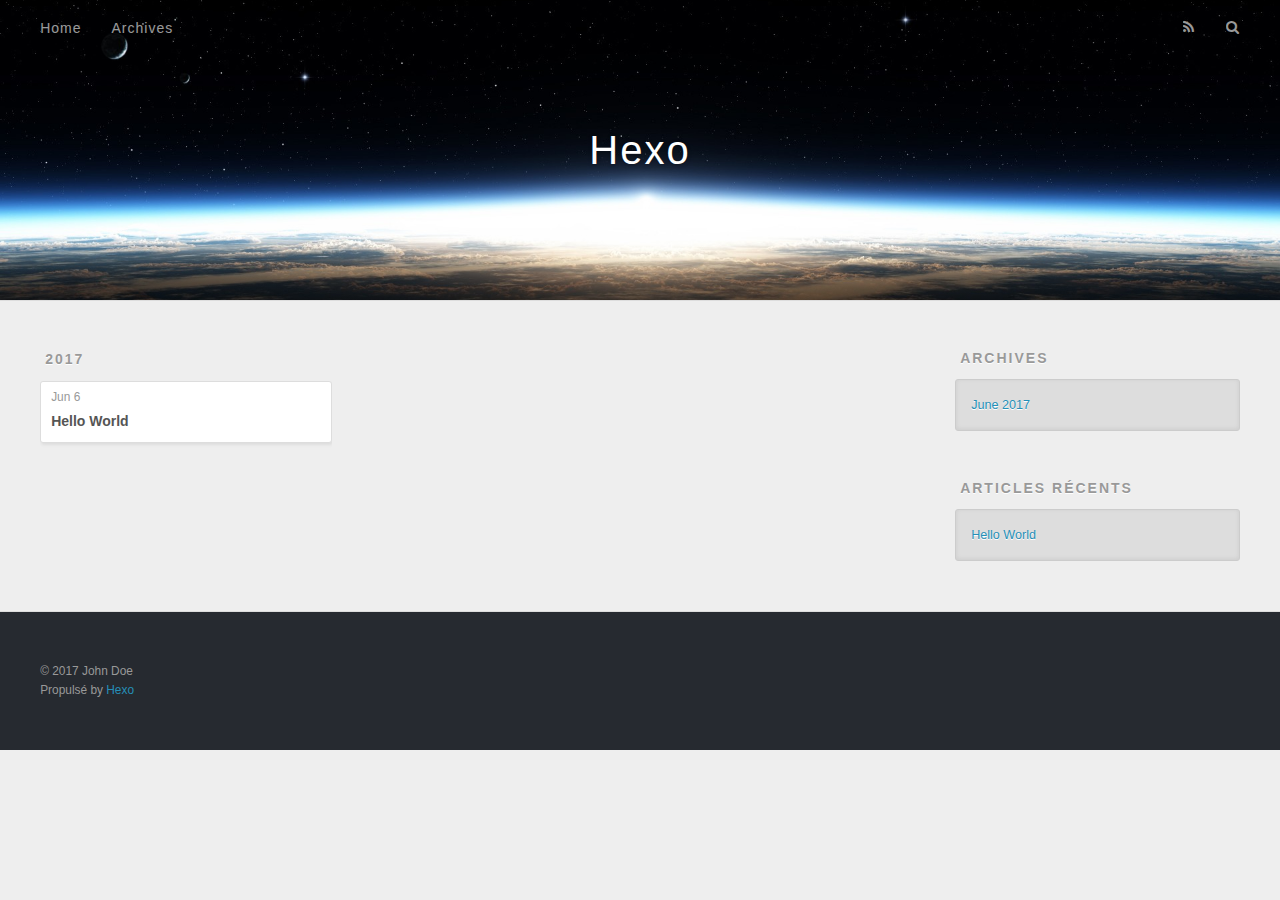
<file: archives/2017/06/index.html>
<!DOCTYPE html>
<html>
<head>
  <meta charset="utf-8">
  
  <title>Archives: 2017/6 | Hexo</title>
  <meta name="viewport" content="width=device-width, initial-scale=1, maximum-scale=1">
  <meta property="og:type" content="website">
<meta property="og:title" content="Hexo">
<meta property="og:url" content="http://yoursite.com/archives/2017/06/index.html">
<meta property="og:site_name" content="Hexo">
<meta name="twitter:card" content="summary">
<meta name="twitter:title" content="Hexo">
  
    <link rel="alternate" href="/atom.xml" title="Hexo" type="application/atom+xml">
  
  
    <link rel="icon" href="/favicon.png">
  
  
    <link href="//fonts.googleapis.com/css?family=Source+Code+Pro" rel="stylesheet" type="text/css">
  
  <link rel="stylesheet" href="/css/style.css">
  

</head>

<body>
  <div id="container">
    <div id="wrap">
      <header id="header">
  <div id="banner"></div>
  <div id="header-outer" class="outer">
    <div id="header-title" class="inner">
      <h1 id="logo-wrap">
        <a href="/" id="logo">Hexo</a>
      </h1>
      
    </div>
    <div id="header-inner" class="inner">
      <nav id="main-nav">
        <a id="main-nav-toggle" class="nav-icon"></a>
        
          <a class="main-nav-link" href="/">Home</a>
        
          <a class="main-nav-link" href="/archives">Archives</a>
        
      </nav>
      <nav id="sub-nav">
        
          <a id="nav-rss-link" class="nav-icon" href="/atom.xml" title="Flux RSS"></a>
        
        <a id="nav-search-btn" class="nav-icon" title="Rechercher"></a>
      </nav>
      <div id="search-form-wrap">
        <form action="//google.com/search" method="get" accept-charset="UTF-8" class="search-form"><input type="search" name="q" class="search-form-input" placeholder="Search"><button type="submit" class="search-form-submit">&#xF002;</button><input type="hidden" name="sitesearch" value="http://yoursite.com"></form>
      </div>
    </div>
  </div>
</header>
      <div class="outer">
        <section id="main">
  
  
    
    
      
      
      <section class="archives-wrap">
        <div class="archive-year-wrap">
          <a href="/archives/2017" class="archive-year">2017</a>
        </div>
        <div class="archives">
    
    <article class="archive-article archive-type-post">
  <div class="archive-article-inner">
    <header class="archive-article-header">
      <a href="/2017/06/06/hello-world/" class="archive-article-date">
  <time datetime="2017-06-06T10:27:41.081Z" itemprop="datePublished">Jun 6</time>
</a>
      
  
    <h1 itemprop="name">
      <a class="archive-article-title" href="/2017/06/06/hello-world/">Hello World</a>
    </h1>
  

    </header>
  </div>
</article>
  
  
    </div></section>
  

</section>
        
          <aside id="sidebar">
  
    

  
    

  
    
  
    
  <div class="widget-wrap">
    <h3 class="widget-title">Archives</h3>
    <div class="widget">
      <ul class="archive-list"><li class="archive-list-item"><a class="archive-list-link" href="/archives/2017/06/">June 2017</a></li></ul>
    </div>
  </div>


  
    
  <div class="widget-wrap">
    <h3 class="widget-title">Articles récents</h3>
    <div class="widget">
      <ul>
        
          <li>
            <a href="/2017/06/06/hello-world/">Hello World</a>
          </li>
        
      </ul>
    </div>
  </div>

  
</aside>
        
      </div>
      <footer id="footer">
  
  <div class="outer">
    <div id="footer-info" class="inner">
      &copy; 2017 John Doe<br>
      Propulsé by <a href="http://hexo.io/" target="_blank">Hexo</a>
    </div>
  </div>
</footer>
    </div>
    <nav id="mobile-nav">
  
    <a href="/" class="mobile-nav-link">Home</a>
  
    <a href="/archives" class="mobile-nav-link">Archives</a>
  
</nav>
    

<script src="//ajax.googleapis.com/ajax/libs/jquery/2.0.3/jquery.min.js"></script>


  <link rel="stylesheet" href="/fancybox/jquery.fancybox.css">
  <script src="/fancybox/jquery.fancybox.pack.js"></script>


<script src="/js/script.js"></script>

  </div>
</body>
</html>
</file>
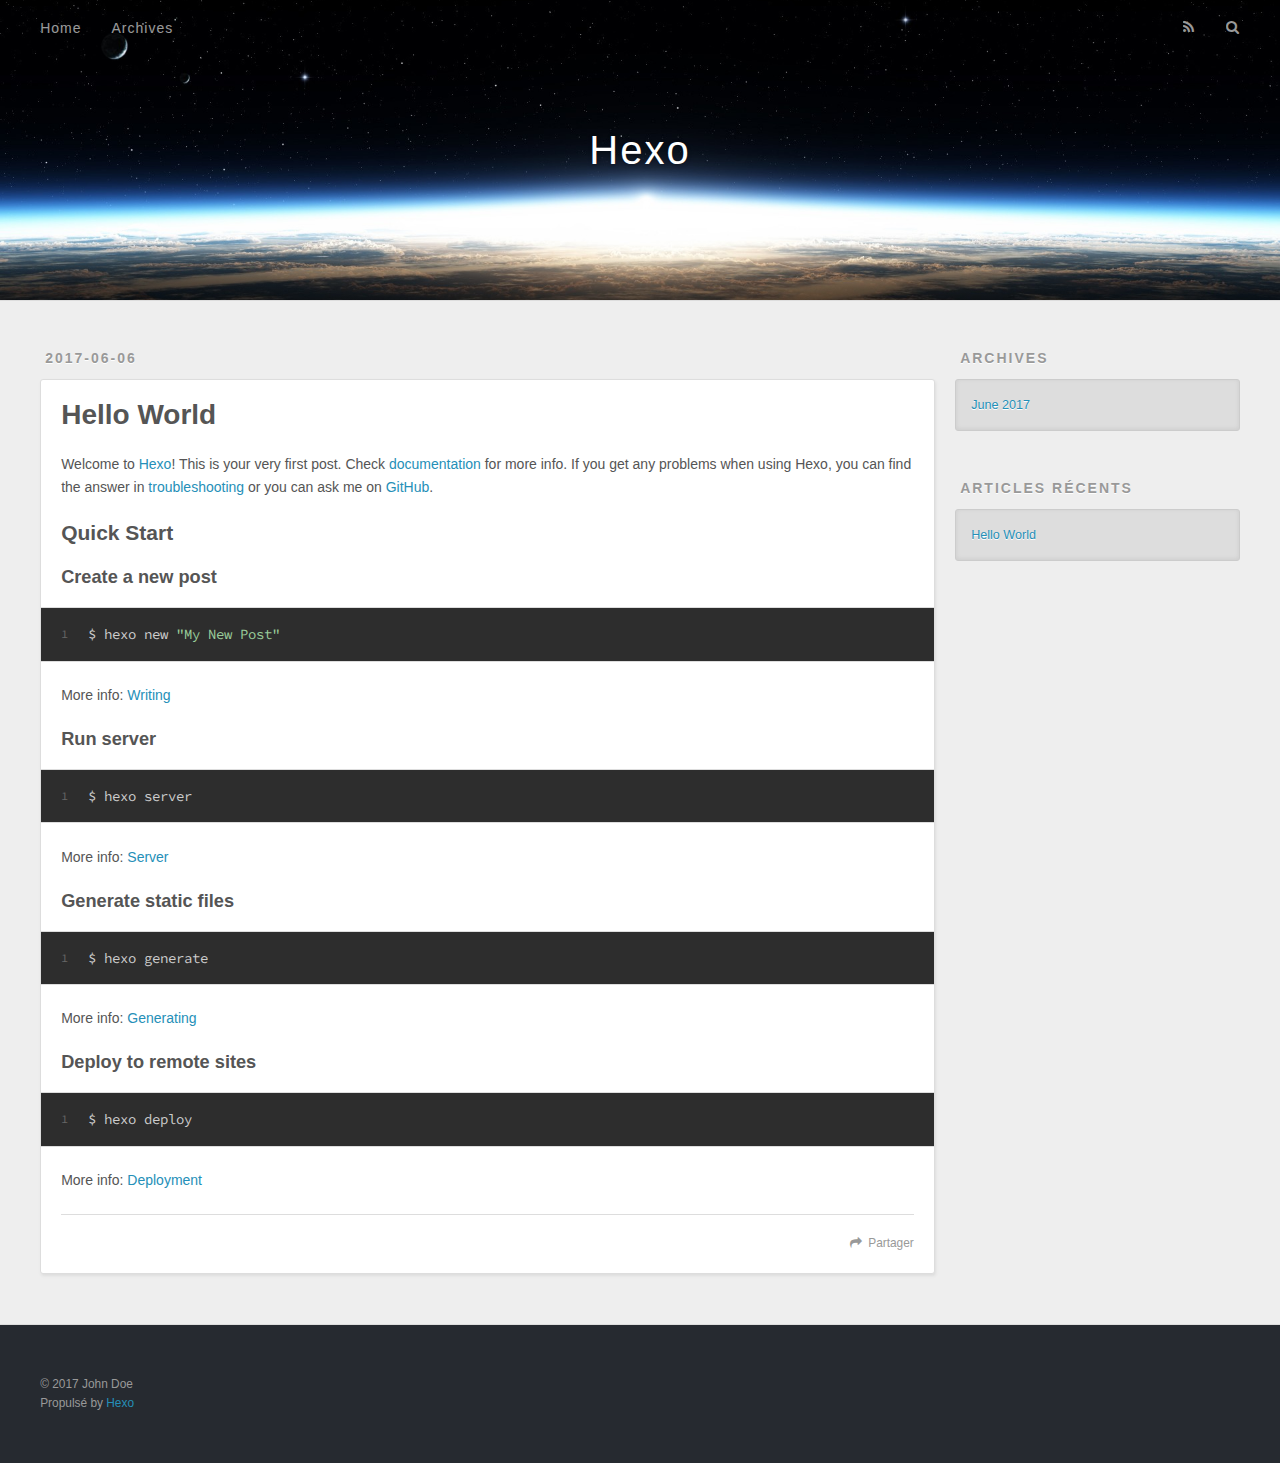
<file: 2017/06/06/hello-world/index.html>
<!DOCTYPE html>
<html>
<head>
  <meta charset="utf-8">
  
  <title>Hello World | Hexo</title>
  <meta name="viewport" content="width=device-width, initial-scale=1, maximum-scale=1">
  <meta name="description" content="Welcome to Hexo! This is your very first post. Check documentation for more info. If you get any problems when using Hexo, you can find the answer in troubleshooting or you can ask me on GitHub. Quick">
<meta property="og:type" content="article">
<meta property="og:title" content="Hello World">
<meta property="og:url" content="http://yoursite.com/2017/06/06/hello-world/index.html">
<meta property="og:site_name" content="Hexo">
<meta property="og:description" content="Welcome to Hexo! This is your very first post. Check documentation for more info. If you get any problems when using Hexo, you can find the answer in troubleshooting or you can ask me on GitHub. Quick">
<meta property="og:updated_time" content="2017-06-06T10:27:41.081Z">
<meta name="twitter:card" content="summary">
<meta name="twitter:title" content="Hello World">
<meta name="twitter:description" content="Welcome to Hexo! This is your very first post. Check documentation for more info. If you get any problems when using Hexo, you can find the answer in troubleshooting or you can ask me on GitHub. Quick">
  
    <link rel="alternate" href="/atom.xml" title="Hexo" type="application/atom+xml">
  
  
    <link rel="icon" href="/favicon.png">
  
  
    <link href="//fonts.googleapis.com/css?family=Source+Code+Pro" rel="stylesheet" type="text/css">
  
  <link rel="stylesheet" href="/css/style.css">
  

</head>

<body>
  <div id="container">
    <div id="wrap">
      <header id="header">
  <div id="banner"></div>
  <div id="header-outer" class="outer">
    <div id="header-title" class="inner">
      <h1 id="logo-wrap">
        <a href="/" id="logo">Hexo</a>
      </h1>
      
    </div>
    <div id="header-inner" class="inner">
      <nav id="main-nav">
        <a id="main-nav-toggle" class="nav-icon"></a>
        
          <a class="main-nav-link" href="/">Home</a>
        
          <a class="main-nav-link" href="/archives">Archives</a>
        
      </nav>
      <nav id="sub-nav">
        
          <a id="nav-rss-link" class="nav-icon" href="/atom.xml" title="Flux RSS"></a>
        
        <a id="nav-search-btn" class="nav-icon" title="Rechercher"></a>
      </nav>
      <div id="search-form-wrap">
        <form action="//google.com/search" method="get" accept-charset="UTF-8" class="search-form"><input type="search" name="q" class="search-form-input" placeholder="Search"><button type="submit" class="search-form-submit">&#xF002;</button><input type="hidden" name="sitesearch" value="http://yoursite.com"></form>
      </div>
    </div>
  </div>
</header>
      <div class="outer">
        <section id="main"><article id="post-hello-world" class="article article-type-post" itemscope itemprop="blogPost">
  <div class="article-meta">
    <a href="/2017/06/06/hello-world/" class="article-date">
  <time datetime="2017-06-06T10:27:41.081Z" itemprop="datePublished">2017-06-06</time>
</a>
    
  </div>
  <div class="article-inner">
    
    
      <header class="article-header">
        
  
    <h1 class="article-title" itemprop="name">
      Hello World
    </h1>
  

      </header>
    
    <div class="article-entry" itemprop="articleBody">
      
        <p>Welcome to <a href="https://hexo.io/" target="_blank" rel="external">Hexo</a>! This is your very first post. Check <a href="https://hexo.io/docs/" target="_blank" rel="external">documentation</a> for more info. If you get any problems when using Hexo, you can find the answer in <a href="https://hexo.io/docs/troubleshooting.html" target="_blank" rel="external">troubleshooting</a> or you can ask me on <a href="https://github.com/hexojs/hexo/issues" target="_blank" rel="external">GitHub</a>.</p>
<h2 id="Quick-Start"><a href="#Quick-Start" class="headerlink" title="Quick Start"></a>Quick Start</h2><h3 id="Create-a-new-post"><a href="#Create-a-new-post" class="headerlink" title="Create a new post"></a>Create a new post</h3><figure class="highlight bash"><table><tr><td class="gutter"><pre><div class="line">1</div></pre></td><td class="code"><pre><div class="line">$ hexo new <span class="string">"My New Post"</span></div></pre></td></tr></table></figure>
<p>More info: <a href="https://hexo.io/docs/writing.html" target="_blank" rel="external">Writing</a></p>
<h3 id="Run-server"><a href="#Run-server" class="headerlink" title="Run server"></a>Run server</h3><figure class="highlight bash"><table><tr><td class="gutter"><pre><div class="line">1</div></pre></td><td class="code"><pre><div class="line">$ hexo server</div></pre></td></tr></table></figure>
<p>More info: <a href="https://hexo.io/docs/server.html" target="_blank" rel="external">Server</a></p>
<h3 id="Generate-static-files"><a href="#Generate-static-files" class="headerlink" title="Generate static files"></a>Generate static files</h3><figure class="highlight bash"><table><tr><td class="gutter"><pre><div class="line">1</div></pre></td><td class="code"><pre><div class="line">$ hexo generate</div></pre></td></tr></table></figure>
<p>More info: <a href="https://hexo.io/docs/generating.html" target="_blank" rel="external">Generating</a></p>
<h3 id="Deploy-to-remote-sites"><a href="#Deploy-to-remote-sites" class="headerlink" title="Deploy to remote sites"></a>Deploy to remote sites</h3><figure class="highlight bash"><table><tr><td class="gutter"><pre><div class="line">1</div></pre></td><td class="code"><pre><div class="line">$ hexo deploy</div></pre></td></tr></table></figure>
<p>More info: <a href="https://hexo.io/docs/deployment.html" target="_blank" rel="external">Deployment</a></p>

      
    </div>
    <footer class="article-footer">
      <a data-url="http://yoursite.com/2017/06/06/hello-world/" data-id="cj3lfdhk40000v8vet43azfk9" class="article-share-link">Partager</a>
      
      
    </footer>
  </div>
  
    
  
</article>

</section>
        
          <aside id="sidebar">
  
    

  
    

  
    
  
    
  <div class="widget-wrap">
    <h3 class="widget-title">Archives</h3>
    <div class="widget">
      <ul class="archive-list"><li class="archive-list-item"><a class="archive-list-link" href="/archives/2017/06/">June 2017</a></li></ul>
    </div>
  </div>


  
    
  <div class="widget-wrap">
    <h3 class="widget-title">Articles récents</h3>
    <div class="widget">
      <ul>
        
          <li>
            <a href="/2017/06/06/hello-world/">Hello World</a>
          </li>
        
      </ul>
    </div>
  </div>

  
</aside>
        
      </div>
      <footer id="footer">
  
  <div class="outer">
    <div id="footer-info" class="inner">
      &copy; 2017 John Doe<br>
      Propulsé by <a href="http://hexo.io/" target="_blank">Hexo</a>
    </div>
  </div>
</footer>
    </div>
    <nav id="mobile-nav">
  
    <a href="/" class="mobile-nav-link">Home</a>
  
    <a href="/archives" class="mobile-nav-link">Archives</a>
  
</nav>
    

<script src="//ajax.googleapis.com/ajax/libs/jquery/2.0.3/jquery.min.js"></script>


  <link rel="stylesheet" href="/fancybox/jquery.fancybox.css">
  <script src="/fancybox/jquery.fancybox.pack.js"></script>


<script src="/js/script.js"></script>

  </div>
</body>
</html>
</file>
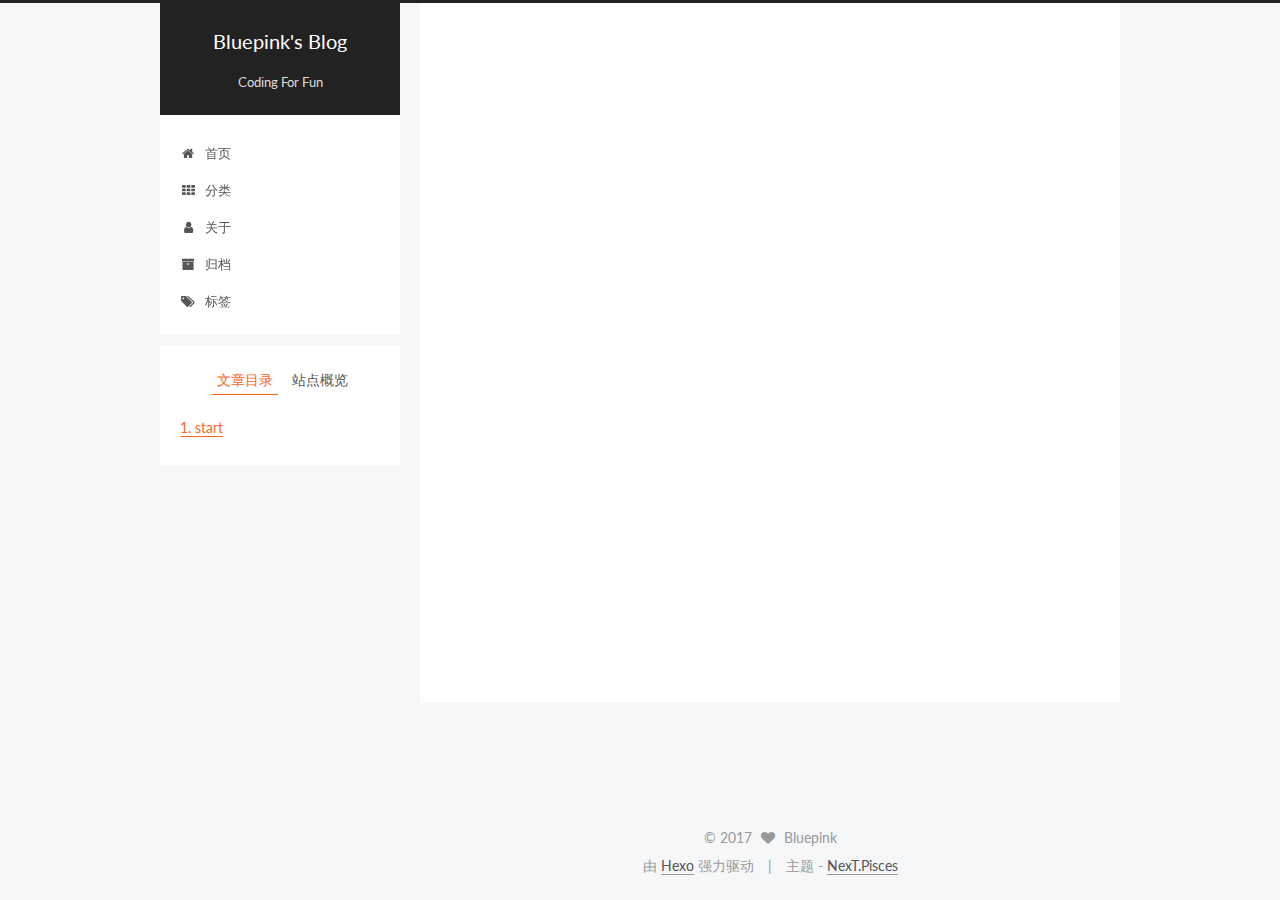
<file: 2017/06/06/start/index.html>
<!doctype html>



  


<html class="theme-next pisces use-motion" lang="zh-Hans">
<head>
  <meta charset="UTF-8"/>
<meta http-equiv="X-UA-Compatible" content="IE=edge" />
<meta name="viewport" content="width=device-width, initial-scale=1, maximum-scale=1"/>









<meta http-equiv="Cache-Control" content="no-transform" />
<meta http-equiv="Cache-Control" content="no-siteapp" />















  
  
  <link href="/lib/fancybox/source/jquery.fancybox.css?v=2.1.5" rel="stylesheet" type="text/css" />




  
  
  
  

  
    
    
  

  

  

  

  

  
    
    
    <link href="//fonts.googleapis.com/css?family=Lato:300,300italic,400,400italic,700,700italic&subset=latin,latin-ext" rel="stylesheet" type="text/css">
  






<link href="/lib/font-awesome/css/font-awesome.min.css?v=4.6.2" rel="stylesheet" type="text/css" />

<link href="/css/main.css?v=5.1.1" rel="stylesheet" type="text/css" />


  <meta name="keywords" content="Bluepink, front-end" />








  <link rel="shortcut icon" type="image/x-icon" href="/favicon.ico?v=5.1.1" />






<meta name="description" content="startHello world">
<meta property="og:type" content="article">
<meta property="og:title" content="start">
<meta property="og:url" content="https://jiangchangzzz.github.io/2017/06/06/start/index.html">
<meta property="og:site_name" content="Bluepink&#39;s Blog">
<meta property="og:description" content="startHello world">
<meta property="og:updated_time" content="2017-06-06T13:00:35.974Z">
<meta name="twitter:card" content="summary">
<meta name="twitter:title" content="start">
<meta name="twitter:description" content="startHello world">



<script type="text/javascript" id="hexo.configurations">
  var NexT = window.NexT || {};
  var CONFIG = {
    root: '/',
    scheme: 'Pisces',
    sidebar: {"position":"left","display":"post","offset":12,"offset_float":0,"b2t":false,"scrollpercent":false},
    fancybox: true,
    motion: true,
    duoshuo: {
      userId: '0',
      author: '博主'
    },
    algolia: {
      applicationID: '',
      apiKey: '',
      indexName: '',
      hits: {"per_page":10},
      labels: {"input_placeholder":"Search for Posts","hits_empty":"We didn't find any results for the search: ${query}","hits_stats":"${hits} results found in ${time} ms"}
    }
  };
</script>



  <link rel="canonical" href="https://jiangchangzzz.github.io/2017/06/06/start/"/>





  <title>start | Bluepink's Blog</title>
</head>

<body itemscope itemtype="http://schema.org/WebPage" lang="zh-Hans">

  















  
  
    
  

  <div class="container sidebar-position-left page-post-detail ">
    <div class="headband"></div>

    <header id="header" class="header" itemscope itemtype="http://schema.org/WPHeader">
      <div class="header-inner"><div class="site-brand-wrapper">
  <div class="site-meta ">
    

    <div class="custom-logo-site-title">
      <a href="/"  class="brand" rel="start">
        <span class="logo-line-before"><i></i></span>
        <span class="site-title">Bluepink's Blog</span>
        <span class="logo-line-after"><i></i></span>
      </a>
    </div>
      
        <p class="site-subtitle">Coding For Fun</p>
      
  </div>

  <div class="site-nav-toggle">
    <button>
      <span class="btn-bar"></span>
      <span class="btn-bar"></span>
      <span class="btn-bar"></span>
    </button>
  </div>
</div>

<nav class="site-nav">
  

  
    <ul id="menu" class="menu">
      
        
        <li class="menu-item menu-item-home">
          <a href="/" rel="section">
            
              <i class="menu-item-icon fa fa-fw fa-home"></i> <br />
            
            首页
          </a>
        </li>
      
        
        <li class="menu-item menu-item-categories">
          <a href="/categories/" rel="section">
            
              <i class="menu-item-icon fa fa-fw fa-th"></i> <br />
            
            分类
          </a>
        </li>
      
        
        <li class="menu-item menu-item-about">
          <a href="/about/" rel="section">
            
              <i class="menu-item-icon fa fa-fw fa-user"></i> <br />
            
            关于
          </a>
        </li>
      
        
        <li class="menu-item menu-item-archives">
          <a href="/archives/" rel="section">
            
              <i class="menu-item-icon fa fa-fw fa-archive"></i> <br />
            
            归档
          </a>
        </li>
      
        
        <li class="menu-item menu-item-tags">
          <a href="/tags/" rel="section">
            
              <i class="menu-item-icon fa fa-fw fa-tags"></i> <br />
            
            标签
          </a>
        </li>
      

      
    </ul>
  

  
</nav>



 </div>
    </header>

    <main id="main" class="main">
      <div class="main-inner">
        <div class="content-wrap">
          <div id="content" class="content">
            

  <div id="posts" class="posts-expand">
    

  

  
  
  

  <article class="post post-type-normal " itemscope itemtype="http://schema.org/Article">
    <link itemprop="mainEntityOfPage" href="https://jiangchangzzz.github.io/2017/06/06/start/">

    <span hidden itemprop="author" itemscope itemtype="http://schema.org/Person">
      <meta itemprop="name" content="Bluepink">
      <meta itemprop="description" content="">
      <meta itemprop="image" content="/images/avatar.gif">
    </span>

    <span hidden itemprop="publisher" itemscope itemtype="http://schema.org/Organization">
      <meta itemprop="name" content="Bluepink's Blog">
    </span>

    
      <header class="post-header">

        
        
          <h1 class="post-title" itemprop="name headline">start</h1>
        

        <div class="post-meta">
          <span class="post-time">
            
              <span class="post-meta-item-icon">
                <i class="fa fa-calendar-o"></i>
              </span>
              
                <span class="post-meta-item-text">发表于</span>
              
              <time title="创建于" itemprop="dateCreated datePublished" datetime="2017-06-06T20:58:14+08:00">
                2017-06-06
              </time>
            

            

            
          </span>

          
            <span class="post-category" >
            
              <span class="post-meta-divider">|</span>
            
              <span class="post-meta-item-icon">
                <i class="fa fa-folder-o"></i>
              </span>
              
                <span class="post-meta-item-text">分类于</span>
              
              
                <span itemprop="about" itemscope itemtype="http://schema.org/Thing">
                  <a href="/categories/start/" itemprop="url" rel="index">
                    <span itemprop="name">start</span>
                  </a>
                </span>

                
                
              
            </span>
          

          
            
          

          
          

          

          

          

        </div>
      </header>
    

    <div class="post-body" itemprop="articleBody">

      
      

      
        <h1 id="start"><a href="#start" class="headerlink" title="start"></a>start</h1><p>Hello world<br><a id="more"></a><br>Hello world</p>

      
    </div>

    <div>
      
        

      
    </div>

    <div>
      
        

      
    </div>

    <div>
      
        

      
    </div>

    <footer class="post-footer">
      

      
      
      

      
        <div class="post-nav">
          <div class="post-nav-next post-nav-item">
            
              <a href="/2017/06/06/hello-world/" rel="next" title="Hello World">
                <i class="fa fa-chevron-left"></i> Hello World
              </a>
            
          </div>

          <span class="post-nav-divider"></span>

          <div class="post-nav-prev post-nav-item">
            
          </div>
        </div>
      

      
      
    </footer>
  </article>



    <div class="post-spread">
      
    </div>
  </div>


          </div>
          


          
  <div class="comments" id="comments">
    
  </div>


        </div>
        
          
  
  <div class="sidebar-toggle">
    <div class="sidebar-toggle-line-wrap">
      <span class="sidebar-toggle-line sidebar-toggle-line-first"></span>
      <span class="sidebar-toggle-line sidebar-toggle-line-middle"></span>
      <span class="sidebar-toggle-line sidebar-toggle-line-last"></span>
    </div>
  </div>

  <aside id="sidebar" class="sidebar">
    <div class="sidebar-inner">

      

      
        <ul class="sidebar-nav motion-element">
          <li class="sidebar-nav-toc sidebar-nav-active" data-target="post-toc-wrap" >
            文章目录
          </li>
          <li class="sidebar-nav-overview" data-target="site-overview">
            站点概览
          </li>
        </ul>
      

      <section class="site-overview sidebar-panel">
        <div class="site-author motion-element" itemprop="author" itemscope itemtype="http://schema.org/Person">
          <img class="site-author-image" itemprop="image"
               src="/images/avatar.gif"
               alt="Bluepink" />
          <p class="site-author-name" itemprop="name">Bluepink</p>
           
              <p class="site-description motion-element" itemprop="description">Bluepink的个人博客</p>
          
        </div>
        <nav class="site-state motion-element">

          
            <div class="site-state-item site-state-posts">
              <a href="/archives/">
                <span class="site-state-item-count">2</span>
                <span class="site-state-item-name">日志</span>
              </a>
            </div>
          

          
            
            
            <div class="site-state-item site-state-categories">
              <a href="/categories/index.html">
                <span class="site-state-item-count">1</span>
                <span class="site-state-item-name">分类</span>
              </a>
            </div>
          

          

        </nav>

        

        <div class="links-of-author motion-element">
          
        </div>

        
        

        
        

        


      </section>

      
      <!--noindex-->
        <section class="post-toc-wrap motion-element sidebar-panel sidebar-panel-active">
          <div class="post-toc">

            
              
            

            
              <div class="post-toc-content"><ol class="nav"><li class="nav-item nav-level-1"><a class="nav-link" href="#start"><span class="nav-number">1.</span> <span class="nav-text">start</span></a></li></ol></div>
            

          </div>
        </section>
      <!--/noindex-->
      

      

    </div>
  </aside>


        
      </div>
    </main>

    <footer id="footer" class="footer">
      <div class="footer-inner">
        <div class="copyright" >
  
  &copy; 
  <span itemprop="copyrightYear">2017</span>
  <span class="with-love">
    <i class="fa fa-heart"></i>
  </span>
  <span class="author" itemprop="copyrightHolder">Bluepink</span>
</div>


<div class="powered-by">
  由 <a class="theme-link" href="https://hexo.io">Hexo</a> 强力驱动
</div>

<div class="theme-info">
  主题 -
  <a class="theme-link" href="https://github.com/iissnan/hexo-theme-next">
    NexT.Pisces
  </a>
</div>


        

        
      </div>
    </footer>

    
      <div class="back-to-top">
        <i class="fa fa-arrow-up"></i>
        
      </div>
    

  </div>

  

<script type="text/javascript">
  if (Object.prototype.toString.call(window.Promise) !== '[object Function]') {
    window.Promise = null;
  }
</script>









  












  
  <script type="text/javascript" src="/lib/jquery/index.js?v=2.1.3"></script>

  
  <script type="text/javascript" src="/lib/fastclick/lib/fastclick.min.js?v=1.0.6"></script>

  
  <script type="text/javascript" src="/lib/jquery_lazyload/jquery.lazyload.js?v=1.9.7"></script>

  
  <script type="text/javascript" src="/lib/velocity/velocity.min.js?v=1.2.1"></script>

  
  <script type="text/javascript" src="/lib/velocity/velocity.ui.min.js?v=1.2.1"></script>

  
  <script type="text/javascript" src="/lib/fancybox/source/jquery.fancybox.pack.js?v=2.1.5"></script>


  


  <script type="text/javascript" src="/js/src/utils.js?v=5.1.1"></script>

  <script type="text/javascript" src="/js/src/motion.js?v=5.1.1"></script>



  
  


  <script type="text/javascript" src="/js/src/affix.js?v=5.1.1"></script>

  <script type="text/javascript" src="/js/src/schemes/pisces.js?v=5.1.1"></script>



  
  <script type="text/javascript" src="/js/src/scrollspy.js?v=5.1.1"></script>
<script type="text/javascript" src="/js/src/post-details.js?v=5.1.1"></script>



  


  <script type="text/javascript" src="/js/src/bootstrap.js?v=5.1.1"></script>



  


  




	





  





  





  






  





  

  

  

  

  

  

</body>
</html>
</file>
<file: css/style.css>
body {
  width: 100%;
}
body:before,
body:after {
  content: "";
  display: table;
}
body:after {
  clear: both;
}
html,
body,
div,
span,
applet,
object,
iframe,
h1,
h2,
h3,
h4,
h5,
h6,
p,
blockquote,
pre,
a,
abbr,
acronym,
address,
big,
cite,
code,
del,
dfn,
em,
img,
ins,
kbd,
q,
s,
samp,
small,
strike,
strong,
sub,
sup,
tt,
var,
dl,
dt,
dd,
ol,
ul,
li,
fieldset,
form,
label,
legend,
table,
caption,
tbody,
tfoot,
thead,
tr,
th,
td {
  margin: 0;
  padding: 0;
  border: 0;
  outline: 0;
  font-weight: inherit;
  font-style: inherit;
  font-family: inherit;
  font-size: 100%;
  vertical-align: baseline;
}
body {
  line-height: 1;
  color: #000;
  background: #fff;
}
ol,
ul {
  list-style: none;
}
table {
  border-collapse: separate;
  border-spacing: 0;
  vertical-align: middle;
}
caption,
th,
td {
  text-align: left;
  font-weight: normal;
  vertical-align: middle;
}
a img {
  border: none;
}
input,
button {
  margin: 0;
  padding: 0;
}
input::-moz-focus-inner,
button::-moz-focus-inner {
  border: 0;
  padding: 0;
}
@font-face {
  font-family: FontAwesome;
  font-style: normal;
  font-weight: normal;
  src: url("fonts/fontawesome-webfont.eot?v=#4.0.3");
  src: url("fonts/fontawesome-webfont.eot?#iefix&v=#4.0.3") format("embedded-opentype"), url("fonts/fontawesome-webfont.woff?v=#4.0.3") format("woff"), url("fonts/fontawesome-webfont.ttf?v=#4.0.3") format("truetype"), url("fonts/fontawesome-webfont.svg#fontawesomeregular?v=#4.0.3") format("svg");
}
html,
body,
#container {
  height: 100%;
}
body {
  background: #eee;
  font: 14px "Helvetica Neue", Helvetica, Arial, sans-serif;
  -webkit-text-size-adjust: 100%;
}
.outer {
  max-width: 1220px;
  margin: 0 auto;
  padding: 0 20px;
}
.outer:before,
.outer:after {
  content: "";
  display: table;
}
.outer:after {
  clear: both;
}
.inner {
  display: inline;
  float: left;
  width: 98.33333333333333%;
  margin: 0 0.833333333333333%;
}
.left,
.alignleft {
  float: left;
}
.right,
.alignright {
  float: right;
}
.clear {
  clear: both;
}
#container {
  position: relative;
}
.mobile-nav-on {
  overflow: hidden;
}
#wrap {
  height: 100%;
  width: 100%;
  position: absolute;
  top: 0;
  left: 0;
  -webkit-transition: 0.2s ease-out;
  -moz-transition: 0.2s ease-out;
  -ms-transition: 0.2s ease-out;
  transition: 0.2s ease-out;
  z-index: 1;
  background: #eee;
}
.mobile-nav-on #wrap {
  left: 280px;
}
@media screen and (min-width: 768px) {
  #main {
    display: inline;
    float: left;
    width: 73.33333333333333%;
    margin: 0 0.833333333333333%;
  }
}
.article-date,
.article-category-link,
.archive-year,
.widget-title {
  text-decoration: none;
  text-transform: uppercase;
  letter-spacing: 2px;
  color: #999;
  margin-bottom: 1em;
  margin-left: 5px;
  line-height: 1em;
  text-shadow: 0 1px #fff;
  font-weight: bold;
}
.article-inner,
.archive-article-inner {
  background: #fff;
  -webkit-box-shadow: 1px 2px 3px #ddd;
  box-shadow: 1px 2px 3px #ddd;
  border: 1px solid #ddd;
  border-radius: 3px;
}
.article-entry h1,
.widget h1 {
  font-size: 2em;
}
.article-entry h2,
.widget h2 {
  font-size: 1.5em;
}
.article-entry h3,
.widget h3 {
  font-size: 1.3em;
}
.article-entry h4,
.widget h4 {
  font-size: 1.2em;
}
.article-entry h5,
.widget h5 {
  font-size: 1em;
}
.article-entry h6,
.widget h6 {
  font-size: 1em;
  color: #999;
}
.article-entry hr,
.widget hr {
  border: 1px dashed #ddd;
}
.article-entry strong,
.widget strong {
  font-weight: bold;
}
.article-entry em,
.widget em,
.article-entry cite,
.widget cite {
  font-style: italic;
}
.article-entry sup,
.widget sup,
.article-entry sub,
.widget sub {
  font-size: 0.75em;
  line-height: 0;
  position: relative;
  vertical-align: baseline;
}
.article-entry sup,
.widget sup {
  top: -0.5em;
}
.article-entry sub,
.widget sub {
  bottom: -0.2em;
}
.article-entry small,
.widget small {
  font-size: 0.85em;
}
.article-entry acronym,
.widget acronym,
.article-entry abbr,
.widget abbr {
  border-bottom: 1px dotted;
}
.article-entry ul,
.widget ul,
.article-entry ol,
.widget ol,
.article-entry dl,
.widget dl {
  margin: 0 20px;
  line-height: 1.6em;
}
.article-entry ul ul,
.widget ul ul,
.article-entry ol ul,
.widget ol ul,
.article-entry ul ol,
.widget ul ol,
.article-entry ol ol,
.widget ol ol {
  margin-top: 0;
  margin-bottom: 0;
}
.article-entry ul,
.widget ul {
  list-style: disc;
}
.article-entry ol,
.widget ol {
  list-style: decimal;
}
.article-entry dt,
.widget dt {
  font-weight: bold;
}
#header {
  height: 300px;
  position: relative;
  border-bottom: 1px solid #ddd;
}
#header:before,
#header:after {
  content: "";
  position: absolute;
  left: 0;
  right: 0;
  height: 40px;
}
#header:before {
  top: 0;
  background: -webkit-linear-gradient(rgba(0,0,0,0.2), transparent);
  background: -moz-linear-gradient(rgba(0,0,0,0.2), transparent);
  background: -ms-linear-gradient(rgba(0,0,0,0.2), transparent);
  background: linear-gradient(rgba(0,0,0,0.2), transparent);
}
#header:after {
  bottom: 0;
  background: -webkit-linear-gradient(transparent, rgba(0,0,0,0.2));
  background: -moz-linear-gradient(transparent, rgba(0,0,0,0.2));
  background: -ms-linear-gradient(transparent, rgba(0,0,0,0.2));
  background: linear-gradient(transparent, rgba(0,0,0,0.2));
}
#header-outer {
  height: 100%;
  position: relative;
}
#header-inner {
  position: relative;
  overflow: hidden;
}
#banner {
  position: absolute;
  top: 0;
  left: 0;
  width: 100%;
  height: 100%;
  background: url("images/banner.jpg") center #000;
  -webkit-background-size: cover;
  -moz-background-size: cover;
  background-size: cover;
  z-index: -1;
}
#header-title {
  text-align: center;
  height: 40px;
  position: absolute;
  top: 50%;
  left: 0;
  margin-top: -20px;
}
#logo,
#subtitle {
  text-decoration: none;
  color: #fff;
  font-weight: 300;
  text-shadow: 0 1px 4px rgba(0,0,0,0.3);
}
#logo {
  font-size: 40px;
  line-height: 40px;
  letter-spacing: 2px;
}
#subtitle {
  font-size: 16px;
  line-height: 16px;
  letter-spacing: 1px;
}
#subtitle-wrap {
  margin-top: 16px;
}
#main-nav {
  float: left;
  margin-left: -15px;
}
.nav-icon,
.main-nav-link {
  float: left;
  color: #fff;
  opacity: 0.6;
  text-decoration: none;
  text-shadow: 0 1px rgba(0,0,0,0.2);
  -webkit-transition: opacity 0.2s;
  -moz-transition: opacity 0.2s;
  -ms-transition: opacity 0.2s;
  transition: opacity 0.2s;
  display: block;
  padding: 20px 15px;
}
.nav-icon:hover,
.main-nav-link:hover {
  opacity: 1;
}
.nav-icon {
  font-family: FontAwesome;
  text-align: center;
  font-size: 14px;
  width: 14px;
  height: 14px;
  padding: 20px 15px;
  position: relative;
  cursor: pointer;
}
.main-nav-link {
  font-weight: 300;
  letter-spacing: 1px;
}
@media screen and (max-width: 479px) {
  .main-nav-link {
    display: none;
  }
}
#main-nav-toggle {
  display: none;
}
#main-nav-toggle:before {
  content: "\f0c9";
}
@media screen and (max-width: 479px) {
  #main-nav-toggle {
    display: block;
  }
}
#sub-nav {
  float: right;
  margin-right: -15px;
}
#nav-rss-link:before {
  content: "\f09e";
}
#nav-search-btn:before {
  content: "\f002";
}
#search-form-wrap {
  position: absolute;
  top: 15px;
  width: 150px;
  height: 30px;
  right: -150px;
  opacity: 0;
  -webkit-transition: 0.2s ease-out;
  -moz-transition: 0.2s ease-out;
  -ms-transition: 0.2s ease-out;
  transition: 0.2s ease-out;
}
#search-form-wrap.on {
  opacity: 1;
  right: 0;
}
@media screen and (max-width: 479px) {
  #search-form-wrap {
    width: 100%;
    right: -100%;
  }
}
.search-form {
  position: absolute;
  top: 0;
  left: 0;
  right: 0;
  background: #fff;
  padding: 5px 15px;
  border-radius: 15px;
  -webkit-box-shadow: 0 0 10px rgba(0,0,0,0.3);
  box-shadow: 0 0 10px rgba(0,0,0,0.3);
}
.search-form-input {
  border: none;
  background: none;
  color: #555;
  width: 100%;
  font: 13px "Helvetica Neue", Helvetica, Arial, sans-serif;
  outline: none;
}
.search-form-input::-webkit-search-results-decoration,
.search-form-input::-webkit-search-cancel-button {
  -webkit-appearance: none;
}
.search-form-submit {
  position: absolute;
  top: 50%;
  right: 10px;
  margin-top: -7px;
  font: 13px FontAwesome;
  border: none;
  background: none;
  color: #bbb;
  cursor: pointer;
}
.search-form-submit:hover,
.search-form-submit:focus {
  color: #777;
}
.article {
  margin: 50px 0;
}
.article-inner {
  overflow: hidden;
}
.article-meta:before,
.article-meta:after {
  content: "";
  display: table;
}
.article-meta:after {
  clear: both;
}
.article-date {
  float: left;
}
.article-category {
  float: left;
  line-height: 1em;
  color: #ccc;
  text-shadow: 0 1px #fff;
  margin-left: 8px;
}
.article-category:before {
  content: "\2022";
}
.article-category-link {
  margin: 0 12px 1em;
}
.article-header {
  padding: 20px 20px 0;
}
.article-title {
  text-decoration: none;
  font-size: 2em;
  font-weight: bold;
  color: #555;
  line-height: 1.1em;
  -webkit-transition: color 0.2s;
  -moz-transition: color 0.2s;
  -ms-transition: color 0.2s;
  transition: color 0.2s;
}
a.article-title:hover {
  color: #258fb8;
}
.article-entry {
  color: #555;
  padding: 0 20px;
}
.article-entry:before,
.article-entry:after {
  content: "";
  display: table;
}
.article-entry:after {
  clear: both;
}
.article-entry p,
.article-entry table {
  line-height: 1.6em;
  margin: 1.6em 0;
}
.article-entry h1,
.article-entry h2,
.article-entry h3,
.article-entry h4,
.article-entry h5,
.article-entry h6 {
  font-weight: bold;
}
.article-entry h1,
.article-entry h2,
.article-entry h3,
.article-entry h4,
.article-entry h5,
.article-entry h6 {
  line-height: 1.1em;
  margin: 1.1em 0;
}
.article-entry a {
  color: #258fb8;
  text-decoration: none;
}
.article-entry a:hover {
  text-decoration: underline;
}
.article-entry ul,
.article-entry ol,
.article-entry dl {
  margin-top: 1.6em;
  margin-bottom: 1.6em;
}
.article-entry img,
.article-entry video {
  max-width: 100%;
  height: auto;
  display: block;
  margin: auto;
}
.article-entry iframe {
  border: none;
}
.article-entry table {
  width: 100%;
  border-collapse: collapse;
  border-spacing: 0;
}
.article-entry th {
  font-weight: bold;
  border-bottom: 3px solid #ddd;
  padding-bottom: 0.5em;
}
.article-entry td {
  border-bottom: 1px solid #ddd;
  padding: 10px 0;
}
.article-entry blockquote {
  font-family: Georgia, "Times New Roman", serif;
  font-size: 1.4em;
  margin: 1.6em 20px;
  text-align: center;
}
.article-entry blockquote footer {
  font-size: 14px;
  margin: 1.6em 0;
  font-family: "Helvetica Neue", Helvetica, Arial, sans-serif;
}
.article-entry blockquote footer cite:before {
  content: "—";
  padding: 0 0.5em;
}
.article-entry .pullquote {
  text-align: left;
  width: 45%;
  margin: 0;
}
.article-entry .pullquote.left {
  margin-left: 0.5em;
  margin-right: 1em;
}
.article-entry .pullquote.right {
  margin-right: 0.5em;
  margin-left: 1em;
}
.article-entry .caption {
  color: #999;
  display: block;
  font-size: 0.9em;
  margin-top: 0.5em;
  position: relative;
  text-align: center;
}
.article-entry .video-container {
  position: relative;
  padding-top: 56.25%;
  height: 0;
  overflow: hidden;
}
.article-entry .video-container iframe,
.article-entry .video-container object,
.article-entry .video-container embed {
  position: absolute;
  top: 0;
  left: 0;
  width: 100%;
  height: 100%;
  margin-top: 0;
}
.article-more-link a {
  display: inline-block;
  line-height: 1em;
  padding: 6px 15px;
  border-radius: 15px;
  background: #eee;
  color: #999;
  text-shadow: 0 1px #fff;
  text-decoration: none;
}
.article-more-link a:hover {
  background: #258fb8;
  color: #fff;
  text-decoration: none;
  text-shadow: 0 1px #1e7293;
}
.article-footer {
  font-size: 0.85em;
  line-height: 1.6em;
  border-top: 1px solid #ddd;
  padding-top: 1.6em;
  margin: 0 20px 20px;
}
.article-footer:before,
.article-footer:after {
  content: "";
  display: table;
}
.article-footer:after {
  clear: both;
}
.article-footer a {
  color: #999;
  text-decoration: none;
}
.article-footer a:hover {
  color: #555;
}
.article-tag-list-item {
  float: left;
  margin-right: 10px;
}
.article-tag-list-link:before {
  content: "#";
}
.article-comment-link {
  float: right;
}
.article-comment-link:before {
  content: "\f075";
  font-family: FontAwesome;
  padding-right: 8px;
}
.article-share-link {
  cursor: pointer;
  float: right;
  margin-left: 20px;
}
.article-share-link:before {
  content: "\f064";
  font-family: FontAwesome;
  padding-right: 6px;
}
#article-nav {
  position: relative;
}
#article-nav:before,
#article-nav:after {
  content: "";
  display: table;
}
#article-nav:after {
  clear: both;
}
@media screen and (min-width: 768px) {
  #article-nav {
    margin: 50px 0;
  }
  #article-nav:before {
    width: 8px;
    height: 8px;
    position: absolute;
    top: 50%;
    left: 50%;
    margin-top: -4px;
    margin-left: -4px;
    content: "";
    border-radius: 50%;
    background: #ddd;
    -webkit-box-shadow: 0 1px 2px #fff;
    box-shadow: 0 1px 2px #fff;
  }
}
.article-nav-link-wrap {
  text-decoration: none;
  text-shadow: 0 1px #fff;
  color: #999;
  -webkit-box-sizing: border-box;
  -moz-box-sizing: border-box;
  box-sizing: border-box;
  margin-top: 50px;
  text-align: center;
  display: block;
}
.article-nav-link-wrap:hover {
  color: #555;
}
@media screen and (min-width: 768px) {
  .article-nav-link-wrap {
    width: 50%;
    margin-top: 0;
  }
}
@media screen and (min-width: 768px) {
  #article-nav-newer {
    float: left;
    text-align: right;
    padding-right: 20px;
  }
}
@media screen and (min-width: 768px) {
  #article-nav-older {
    float: right;
    text-align: left;
    padding-left: 20px;
  }
}
.article-nav-caption {
  text-transform: uppercase;
  letter-spacing: 2px;
  color: #ddd;
  line-height: 1em;
  font-weight: bold;
}
#article-nav-newer .article-nav-caption {
  margin-right: -2px;
}
.article-nav-title {
  font-size: 0.85em;
  line-height: 1.6em;
  margin-top: 0.5em;
}
.article-share-box {
  position: absolute;
  display: none;
  background: #fff;
  -webkit-box-shadow: 1px 2px 10px rgba(0,0,0,0.2);
  box-shadow: 1px 2px 10px rgba(0,0,0,0.2);
  border-radius: 3px;
  margin-left: -145px;
  overflow: hidden;
  z-index: 1;
}
.article-share-box.on {
  display: block;
}
.article-share-input {
  width: 100%;
  background: none;
  -webkit-box-sizing: border-box;
  -moz-box-sizing: border-box;
  box-sizing: border-box;
  font: 14px "Helvetica Neue", Helvetica, Arial, sans-serif;
  padding: 0 15px;
  color: #555;
  outline: none;
  border: 1px solid #ddd;
  border-radius: 3px 3px 0 0;
  height: 36px;
  line-height: 36px;
}
.article-share-links {
  background: #eee;
}
.article-share-links:before,
.article-share-links:after {
  content: "";
  display: table;
}
.article-share-links:after {
  clear: both;
}
.article-share-twitter,
.article-share-facebook,
.article-share-pinterest,
.article-share-google {
  width: 50px;
  height: 36px;
  display: block;
  float: left;
  position: relative;
  color: #999;
  text-shadow: 0 1px #fff;
}
.article-share-twitter:before,
.article-share-facebook:before,
.article-share-pinterest:before,
.article-share-google:before {
  font-size: 20px;
  font-family: FontAwesome;
  width: 20px;
  height: 20px;
  position: absolute;
  top: 50%;
  left: 50%;
  margin-top: -10px;
  margin-left: -10px;
  text-align: center;
}
.article-share-twitter:hover,
.article-share-facebook:hover,
.article-share-pinterest:hover,
.article-share-google:hover {
  color: #fff;
}
.article-share-twitter:before {
  content: "\f099";
}
.article-share-twitter:hover {
  background: #00aced;
  text-shadow: 0 1px #008abe;
}
.article-share-facebook:before {
  content: "\f09a";
}
.article-share-facebook:hover {
  background: #3b5998;
  text-shadow: 0 1px #2f477a;
}
.article-share-pinterest:before {
  content: "\f0d2";
}
.article-share-pinterest:hover {
  background: #cb2027;
  text-shadow: 0 1px #a21a1f;
}
.article-share-google:before {
  content: "\f0d5";
}
.article-share-google:hover {
  background: #dd4b39;
  text-shadow: 0 1px #be3221;
}
.article-gallery {
  background: #000;
  position: relative;
}
.article-gallery-photos {
  position: relative;
  overflow: hidden;
}
.article-gallery-img {
  display: none;
  max-width: 100%;
}
.article-gallery-img:first-child {
  display: block;
}
.article-gallery-img.loaded {
  position: absolute;
  display: block;
}
.article-gallery-img img {
  display: block;
  max-width: 100%;
  margin: 0 auto;
}
#comments {
  background: #fff;
  -webkit-box-shadow: 1px 2px 3px #ddd;
  box-shadow: 1px 2px 3px #ddd;
  padding: 20px;
  border: 1px solid #ddd;
  border-radius: 3px;
  margin: 50px 0;
}
#comments a {
  color: #258fb8;
}
.archives-wrap {
  margin: 50px 0;
}
.archives:before,
.archives:after {
  content: "";
  display: table;
}
.archives:after {
  clear: both;
}
.archive-year-wrap {
  margin-bottom: 1em;
}
.archives {
  -webkit-column-gap: 10px;
  -moz-column-gap: 10px;
  column-gap: 10px;
}
@media screen and (min-width: 480px) and (max-width: 767px) {
  .archives {
    -webkit-column-count: 2;
    -moz-column-count: 2;
    column-count: 2;
  }
}
@media screen and (min-width: 768px) {
  .archives {
    -webkit-column-count: 3;
    -moz-column-count: 3;
    column-count: 3;
  }
}
.archive-article {
  -webkit-column-break-inside: avoid;
  page-break-inside: avoid;
  overflow: hidden;
  break-inside: avoid-column;
}
.archive-article-inner {
  padding: 10px;
  margin-bottom: 15px;
}
.archive-article-title {
  text-decoration: none;
  font-weight: bold;
  color: #555;
  -webkit-transition: color 0.2s;
  -moz-transition: color 0.2s;
  -ms-transition: color 0.2s;
  transition: color 0.2s;
  line-height: 1.6em;
}
.archive-article-title:hover {
  color: #258fb8;
}
.archive-article-footer {
  margin-top: 1em;
}
.archive-article-date {
  color: #999;
  text-decoration: none;
  font-size: 0.85em;
  line-height: 1em;
  margin-bottom: 0.5em;
  display: block;
}
#page-nav {
  margin: 50px auto;
  background: #fff;
  -webkit-box-shadow: 1px 2px 3px #ddd;
  box-shadow: 1px 2px 3px #ddd;
  border: 1px solid #ddd;
  border-radius: 3px;
  text-align: center;
  color: #999;
  overflow: hidden;
}
#page-nav:before,
#page-nav:after {
  content: "";
  display: table;
}
#page-nav:after {
  clear: both;
}
#page-nav a,
#page-nav span {
  padding: 10px 20px;
  line-height: 1;
  height: 2ex;
}
#page-nav a {
  color: #999;
  text-decoration: none;
}
#page-nav a:hover {
  background: #999;
  color: #fff;
}
#page-nav .prev {
  float: left;
}
#page-nav .next {
  float: right;
}
#page-nav .page-number {
  display: inline-block;
}
@media screen and (max-width: 479px) {
  #page-nav .page-number {
    display: none;
  }
}
#page-nav .current {
  color: #555;
  font-weight: bold;
}
#page-nav .space {
  color: #ddd;
}
#footer {
  background: #262a30;
  padding: 50px 0;
  border-top: 1px solid #ddd;
  color: #999;
}
#footer a {
  color: #258fb8;
  text-decoration: none;
}
#footer a:hover {
  text-decoration: underline;
}
#footer-info {
  line-height: 1.6em;
  font-size: 0.85em;
}
.article-entry pre,
.article-entry .highlight {
  background: #2d2d2d;
  margin: 0 -20px;
  padding: 15px 20px;
  border-style: solid;
  border-color: #ddd;
  border-width: 1px 0;
  overflow: auto;
  color: #ccc;
  line-height: 22.400000000000002px;
}
.article-entry .highlight .gutter pre,
.article-entry .gist .gist-file .gist-data .line-numbers {
  color: #666;
  font-size: 0.85em;
}
.article-entry pre,
.article-entry code {
  font-family: "Source Code Pro", Consolas, Monaco, Menlo, Consolas, monospace;
}
.article-entry code {
  background: #eee;
  text-shadow: 0 1px #fff;
  padding: 0 0.3em;
}
.article-entry pre code {
  background: none;
  text-shadow: none;
  padding: 0;
}
.article-entry .highlight pre {
  border: none;
  margin: 0;
  padding: 0;
}
.article-entry .highlight table {
  margin: 0;
  width: auto;
}
.article-entry .highlight td {
  border: none;
  padding: 0;
}
.article-entry .highlight figcaption {
  font-size: 0.85em;
  color: #999;
  line-height: 1em;
  margin-bottom: 1em;
}
.article-entry .highlight figcaption:before,
.article-entry .highlight figcaption:after {
  content: "";
  display: table;
}
.article-entry .highlight figcaption:after {
  clear: both;
}
.article-entry .highlight figcaption a {
  float: right;
}
.article-entry .highlight .gutter pre {
  text-align: right;
  padding-right: 20px;
}
.article-entry .highlight .line {
  height: 22.400000000000002px;
}
.article-entry .highlight .line.marked {
  background: #515151;
}
.article-entry .gist {
  margin: 0 -20px;
  border-style: solid;
  border-color: #ddd;
  border-width: 1px 0;
  background: #2d2d2d;
  padding: 15px 20px 15px 0;
}
.article-entry .gist .gist-file {
  border: none;
  font-family: "Source Code Pro", Consolas, Monaco, Menlo, Consolas, monospace;
  margin: 0;
}
.article-entry .gist .gist-file .gist-data {
  background: none;
  border: none;
}
.article-entry .gist .gist-file .gist-data .line-numbers {
  background: none;
  border: none;
  padding: 0 20px 0 0;
}
.article-entry .gist .gist-file .gist-data .line-data {
  padding: 0 !important;
}
.article-entry .gist .gist-file .highlight {
  margin: 0;
  padding: 0;
  border: none;
}
.article-entry .gist .gist-file .gist-meta {
  background: #2d2d2d;
  color: #999;
  font: 0.85em "Helvetica Neue", Helvetica, Arial, sans-serif;
  text-shadow: 0 0;
  padding: 0;
  margin-top: 1em;
  margin-left: 20px;
}
.article-entry .gist .gist-file .gist-meta a {
  color: #258fb8;
  font-weight: normal;
}
.article-entry .gist .gist-file .gist-meta a:hover {
  text-decoration: underline;
}
pre .comment,
pre .title {
  color: #999;
}
pre .variable,
pre .attribute,
pre .tag,
pre .regexp,
pre .ruby .constant,
pre .xml .tag .title,
pre .xml .pi,
pre .xml .doctype,
pre .html .doctype,
pre .css .id,
pre .css .class,
pre .css .pseudo {
  color: #f2777a;
}
pre .number,
pre .preprocessor,
pre .built_in,
pre .literal,
pre .params,
pre .constant {
  color: #f99157;
}
pre .class,
pre .ruby .class .title,
pre .css .rules .attribute {
  color: #9c9;
}
pre .string,
pre .value,
pre .inheritance,
pre .header,
pre .ruby .symbol,
pre .xml .cdata {
  color: #9c9;
}
pre .css .hexcolor {
  color: #6cc;
}
pre .function,
pre .python .decorator,
pre .python .title,
pre .ruby .function .title,
pre .ruby .title .keyword,
pre .perl .sub,
pre .javascript .title,
pre .coffeescript .title {
  color: #69c;
}
pre .keyword,
pre .javascript .function {
  color: #c9c;
}
@media screen and (max-width: 479px) {
  #mobile-nav {
    position: absolute;
    top: 0;
    left: 0;
    width: 280px;
    height: 100%;
    background: #191919;
    border-right: 1px solid #fff;
  }
}
@media screen and (max-width: 479px) {
  .mobile-nav-link {
    display: block;
    color: #999;
    text-decoration: none;
    padding: 15px 20px;
    font-weight: bold;
  }
  .mobile-nav-link:hover {
    color: #fff;
  }
}
@media screen and (min-width: 768px) {
  #sidebar {
    display: inline;
    float: left;
    width: 23.333333333333332%;
    margin: 0 0.833333333333333%;
  }
}
.widget-wrap {
  margin: 50px 0;
}
.widget {
  color: #777;
  text-shadow: 0 1px #fff;
  background: #ddd;
  -webkit-box-shadow: 0 -1px 4px #ccc inset;
  box-shadow: 0 -1px 4px #ccc inset;
  border: 1px solid #ccc;
  padding: 15px;
  border-radius: 3px;
}
.widget a {
  color: #258fb8;
  text-decoration: none;
}
.widget a:hover {
  text-decoration: underline;
}
.widget ul ul,
.widget ol ul,
.widget dl ul,
.widget ul ol,
.widget ol ol,
.widget dl ol,
.widget ul dl,
.widget ol dl,
.widget dl dl {
  margin-left: 15px;
  list-style: disc;
}
.widget {
  line-height: 1.6em;
  word-wrap: break-word;
  font-size: 0.9em;
}
.widget ul,
.widget ol {
  list-style: none;
  margin: 0;
}
.widget ul ul,
.widget ol ul,
.widget ul ol,
.widget ol ol {
  margin: 0 20px;
}
.widget ul ul,
.widget ol ul {
  list-style: disc;
}
.widget ul ol,
.widget ol ol {
  list-style: decimal;
}
.category-list-count,
.tag-list-count,
.archive-list-count {
  padding-left: 5px;
  color: #999;
  font-size: 0.85em;
}
.category-list-count:before,
.tag-list-count:before,
.archive-list-count:before {
  content: "(";
}
.category-list-count:after,
.tag-list-count:after,
.archive-list-count:after {
  content: ")";
}
.tagcloud a {
  margin-right: 5px;
  display: inline-block;
}
</file>
<file: css/main.css>
/* normalize.css v3.0.2 | MIT License | git.io/normalize */
html {
  font-family: sans-serif; /* 1 */
  -ms-text-size-adjust: 100%; /* 2 */
  -webkit-text-size-adjust: 100%; /* 2 */
}
body {
  margin: 0;
}
article,
aside,
details,
figcaption,
figure,
footer,
header,
hgroup,
main,
menu,
nav,
section,
summary {
  display: block;
}
audio,
canvas,
progress,
video {
  display: inline-block; /* 1 */
  vertical-align: baseline; /* 2 */
}
audio:not([controls]) {
  display: none;
  height: 0;
}
[hidden],
template {
  display: none;
}
a {
  background-color: transparent;
}
a:active,
a:hover {
  outline: 0;
}
abbr[title] {
  border-bottom: 1px dotted;
}
b,
strong {
  font-weight: bold;
}
dfn {
  font-style: italic;
}
h1 {
  font-size: 2em;
  margin: 0.67em 0;
}
mark {
  background: #ff0;
  color: #000;
}
small {
  font-size: 80%;
}
sub,
sup {
  font-size: 75%;
  line-height: 0;
  position: relative;
  vertical-align: baseline;
}
sup {
  top: -0.5em;
}
sub {
  bottom: -0.25em;
}
img {
  border: 0;
}
svg:not(:root) {
  overflow: hidden;
}
figure {
  margin: 1em 40px;
}
hr {
  -moz-box-sizing: content-box;
  box-sizing: content-box;
  height: 0;
}
pre {
  overflow: auto;
}
code,
kbd,
pre,
samp {
  font-family: monospace, monospace;
  font-size: 1em;
}
button,
input,
optgroup,
select,
textarea {
  color: inherit; /* 1 */
  font: inherit; /* 2 */
  margin: 0; /* 3 */
}
button {
  overflow: visible;
}
button,
select {
  text-transform: none;
}
button,
html input[type="button"],
input[type="reset"],
input[type="submit"] {
  -webkit-appearance: button; /* 2 */
  cursor: pointer; /* 3 */
}
button[disabled],
html input[disabled] {
  cursor: default;
}
button::-moz-focus-inner,
input::-moz-focus-inner {
  border: 0;
  padding: 0;
}
input {
  line-height: normal;
}
input[type="checkbox"],
input[type="radio"] {
  box-sizing: border-box; /* 1 */
  padding: 0; /* 2 */
}
input[type="number"]::-webkit-inner-spin-button,
input[type="number"]::-webkit-outer-spin-button {
  height: auto;
}
input[type="search"] {
  -webkit-appearance: textfield; /* 1 */
  -moz-box-sizing: content-box;
  -webkit-box-sizing: content-box; /* 2 */
  box-sizing: content-box;
}
input[type="search"]::-webkit-search-cancel-button,
input[type="search"]::-webkit-search-decoration {
  -webkit-appearance: none;
}
fieldset {
  border: 1px solid #c0c0c0;
  margin: 0 2px;
  padding: 0.35em 0.625em 0.75em;
}
legend {
  border: 0; /* 1 */
  padding: 0; /* 2 */
}
textarea {
  overflow: auto;
}
optgroup {
  font-weight: bold;
}
table {
  border-collapse: collapse;
  border-spacing: 0;
}
td,
th {
  padding: 0;
}
::selection {
  background: #262a30;
  color: #fff;
}
body {
  position: relative;
  font-family: 'Lato', "PingFang SC", "Microsoft YaHei", sans-serif;
  font-size: 14px;
  line-height: 2;
  color: #555;
  background: #f5f7f9;
}
@media (max-width: 767px) {
  body {
    padding-right: 0 !important;
  }
}
@media (min-width: 768px) and (max-width: 991px) {
  body {
    padding-right: 0 !important;
  }
}
@media (min-width: 1600px) {
  body {
    font-size: 16px;
  }
}
h1,
h2,
h3,
h4,
h5,
h6 {
  margin: 0;
  padding: 0;
  font-weight: bold;
  line-height: 1.5;
  font-family: 'Lato', "PingFang SC", "Microsoft YaHei", sans-serif;
}
h2,
h3,
h4,
h5,
h6 {
  margin: 20px 0 15px;
}
h1 {
  font-size: 22px;
}
@media (max-width: 767px) {
  h1 {
    font-size: 18px;
  }
}
h2 {
  font-size: 20px;
}
@media (max-width: 767px) {
  h2 {
    font-size: 16px;
  }
}
h3 {
  font-size: 18px;
}
@media (max-width: 767px) {
  h3 {
    font-size: 14px;
  }
}
h4 {
  font-size: 16px;
}
@media (max-width: 767px) {
  h4 {
    font-size: 12px;
  }
}
h5 {
  font-size: 14px;
}
@media (max-width: 767px) {
  h5 {
    font-size: 10px;
  }
}
h6 {
  font-size: 12px;
}
@media (max-width: 767px) {
  h6 {
    font-size: 8px;
  }
}
p {
  margin: 0 0 25px 0;
}
a {
  color: #555;
  text-decoration: none;
  border-bottom: 1px solid #999;
  word-wrap: break-word;
}
a:hover {
  color: #222;
  border-bottom-color: #222;
}
blockquote {
  margin: 0;
  padding: 0;
}
img {
  display: block;
  margin: auto;
  max-width: 100%;
  height: auto;
}
hr {
  margin: 40px 0;
  height: 3px;
  border: none;
  background-color: #ddd;
  background-image: repeating-linear-gradient(-45deg, #fff, #fff 4px, transparent 4px, transparent 8px);
}
blockquote {
  padding: 0 15px;
  color: #666;
  border-left: 4px solid #ddd;
}
blockquote cite::before {
  content: "-";
  padding: 0 5px;
}
dt {
  font-weight: 700;
}
dd {
  margin: 0;
  padding: 0;
}
.text-left {
  text-align: left;
}
.text-center {
  text-align: center;
}
.text-right {
  text-align: right;
}
.text-justify {
  text-align: justify;
}
.text-nowrap {
  white-space: nowrap;
}
.text-lowercase {
  text-transform: lowercase;
}
.text-uppercase {
  text-transform: uppercase;
}
.text-capitalize {
  text-transform: capitalize;
}
.center-block {
  display: block;
  margin-left: auto;
  margin-right: auto;
}
.clearfix:before,
.clearfix:after {
  content: " ";
  display: table;
}
.clearfix:after {
  clear: both;
}
.pullquote {
  width: 45%;
}
.pullquote.left {
  float: left;
  margin-left: 5px;
  margin-right: 10px;
}
.pullquote.right {
  float: right;
  margin-left: 10px;
  margin-right: 5px;
}
.affix.affix.affix {
  position: fixed;
}
.translation {
  margin-top: -20px;
  font-size: 14px;
  color: #999;
}
.scrollbar-measure {
  width: 100px;
  height: 100px;
  overflow: scroll;
  position: absolute;
  top: -9999px;
}
.use-motion .motion-element {
  opacity: 0;
}
table {
  margin: 20px 0;
  width: 100%;
  border-collapse: collapse;
  border-spacing: 0;
  border: 1px solid #ddd;
  font-size: 14px;
  table-layout: fixed;
  word-wrap: break-all;
}
table>tbody>tr:nth-of-type(odd) {
  background-color: #f9f9f9;
}
table>tbody>tr:hover {
  background-color: #f5f5f5;
}
caption,
th,
td {
  padding: 8px;
  text-align: left;
  vertical-align: middle;
  font-weight: normal;
}
th,
td {
  border-bottom: 3px solid #ddd;
  border-right: 1px solid #eee;
}
th {
  padding-bottom: 10px;
  font-weight: 700;
}
td {
  border-bottom-width: 1px;
}
html,
body {
  height: 100%;
}
.container {
  position: relative;
  min-height: 100%;
}
.header-inner {
  margin: 0 auto;
  padding: 100px 0 70px;
  width: 700px;
}
@media (min-width: 1600px) {
  .container .header-inner {
    width: 900px;
  }
}
.main {
  padding-bottom: 150px;
}
.main-inner {
  margin: 0 auto;
  width: 700px;
}
@media (min-width: 1600px) {
  .container .main-inner {
    width: 900px;
  }
}
.footer {
  position: absolute;
  left: 0;
  bottom: 0;
  width: 100%;
  min-height: 50px;
}
.footer-inner {
  box-sizing: border-box;
  margin: 20px auto;
  width: 700px;
}
@media (min-width: 1600px) {
  .container .footer-inner {
    width: 900px;
  }
}
pre,
.highlight {
  overflow: auto;
  margin: 20px 0;
  padding: 0;
  font-size: 13px;
  color: #4d4d4c;
  background: #f7f7f7;
  line-height: 1.6;
}
pre,
code {
  font-family: consolas, Menlo, "PingFang SC", "Microsoft YaHei", monospace;
}
code {
  padding: 2px 4px;
  word-wrap: break-word;
  color: #555;
  background: #eee;
  border-radius: 3px;
  font-size: 13px;
}
pre code {
  padding: 0;
  color: #4d4d4c;
  background: none;
  text-shadow: none;
}
.highlight {
  border-radius: 1px;
}
.highlight pre {
  border: none;
  margin: 0;
  padding: 10px 0;
}
.highlight table {
  margin: 0;
  width: auto;
  border: none;
}
.highlight td {
  border: none;
  padding: 0;
}
.highlight figcaption {
  font-size: 1em;
  color: #4d4d4c;
  line-height: 1em;
  margin-bottom: 1em;
}
.highlight figcaption:before,
.highlight figcaption:after {
  content: " ";
  display: table;
}
.highlight figcaption:after {
  clear: both;
}
.highlight figcaption a {
  float: right;
  color: #4d4d4c;
}
.highlight figcaption a:hover {
  border-bottom-color: #4d4d4c;
}
.highlight .gutter pre {
  padding-left: 10px;
  padding-right: 10px;
  color: #869194;
  text-align: right;
  background-color: #eff2f3;
}
.highlight .code pre {
  width: 100%;
  padding-left: 10px;
  padding-right: 10px;
  background-color: #f7f7f7;
}
.highlight .line {
  height: 20px;
}
.gutter {
  -webkit-user-select: none;
  -moz-user-select: none;
  -ms-user-select: none;
  user-select: none;
}
.gist table {
  width: auto;
}
.gist table td {
  border: none;
}
pre .deletion {
  background: #fdd;
}
pre .addition {
  background: #dfd;
}
pre .meta {
  color: #8959a8;
}
pre .comment {
  color: #8e908c;
}
pre .variable,
pre .attribute,
pre .tag,
pre .regexp,
pre .ruby .constant,
pre .xml .tag .title,
pre .xml .pi,
pre .xml .doctype,
pre .html .doctype,
pre .css .id,
pre .css .class,
pre .css .pseudo {
  color: #c82829;
}
pre .number,
pre .preprocessor,
pre .built_in,
pre .literal,
pre .params,
pre .constant,
pre .command {
  color: #f5871f;
}
pre .ruby .class .title,
pre .css .rules .attribute,
pre .string,
pre .value,
pre .inheritance,
pre .header,
pre .ruby .symbol,
pre .xml .cdata,
pre .special,
pre .number,
pre .formula {
  color: #718c00;
}
pre .title,
pre .css .hexcolor {
  color: #3e999f;
}
pre .function,
pre .python .decorator,
pre .python .title,
pre .ruby .function .title,
pre .ruby .title .keyword,
pre .perl .sub,
pre .javascript .title,
pre .coffeescript .title {
  color: #4271ae;
}
pre .keyword,
pre .javascript .function {
  color: #8959a8;
}
.full-image.full-image.full-image {
  border: none;
  max-width: 100%;
  width: auto;
  margin: 20px auto;
}
@media (min-width: 992px) {
  .full-image.full-image.full-image {
    max-width: none;
    width: 118%;
    margin: 0 -9%;
  }
}
.blockquote-center,
.page-home .post-type-quote blockquote,
.page-post-detail .post-type-quote blockquote {
  position: relative;
  margin: 40px 0;
  padding: 0;
  border-left: none;
  text-align: center;
}
.blockquote-center::before,
.page-home .post-type-quote blockquote::before,
.page-post-detail .post-type-quote blockquote::before,
.blockquote-center::after,
.page-home .post-type-quote blockquote::after,
.page-post-detail .post-type-quote blockquote::after {
  position: absolute;
  content: ' ';
  display: block;
  width: 100%;
  height: 24px;
  opacity: 0.2;
  background-repeat: no-repeat;
  background-position: 0 -6px;
  background-size: 22px 22px;
}
.blockquote-center::before,
.page-home .post-type-quote blockquote::before,
.page-post-detail .post-type-quote blockquote::before {
  top: -20px;
  background-image: url("../images/quote-l.svg");
  border-top: 1px solid #ccc;
}
.blockquote-center::after,
.page-home .post-type-quote blockquote::after,
.page-post-detail .post-type-quote blockquote::after {
  bottom: -20px;
  background-image: url("../images/quote-r.svg");
  border-bottom: 1px solid #ccc;
  background-position: 100% 8px;
}
.blockquote-center p,
.page-home .post-type-quote blockquote p,
.page-post-detail .post-type-quote blockquote p,
.blockquote-center div,
.page-home .post-type-quote blockquote div,
.page-post-detail .post-type-quote blockquote div {
  text-align: center;
}
.post .post-body .group-picture img {
  box-sizing: border-box;
  padding: 0 3px;
  border: none;
}
.post .group-picture-row {
  overflow: hidden;
  margin-top: 6px;
}
.post .group-picture-row:first-child {
  margin-top: 0;
}
.post .group-picture-column {
  float: left;
}
.page-post-detail .post-body .group-picture-column {
  float: none;
  margin-top: 10px;
  width: auto !important;
}
.page-post-detail .post-body .group-picture-column img {
  margin: 0 auto;
}
.page-archive .group-picture-container {
  overflow: hidden;
}
.page-archive .group-picture-row {
  float: left;
}
.page-archive .group-picture-row:first-child {
  margin-top: 6px;
}
.page-archive .group-picture-column {
  max-width: 150px;
  max-height: 150px;
}
.note {
  padding: 20px;
  margin: 20px 0;
  border: 1px solid #eee;
  border-left-width: 5px;
  border-radius: 3px;
}
.note h2,
.note h3,
.note h4,
.note h5,
.note h6 {
  margin-top: 0;
  margin-bottom: 5px;
  padding-top: 0 !important;
}
.note p:last-child {
  margin-bottom: 0;
}
.note code {
  border-radius: 3px;
}
.note+.note {
  margin-top: -5px;
}
.default {
  border-left-color: #777;
}
.default h2,
.default h3,
.default h4,
.default h5,
.default h6 {
  color: #777;
}
.primary {
  border-left-color: #428bca;
}
.primary h2,
.primary h3,
.primary h4,
.primary h5,
.primary h6 {
  color: #428bca;
}
.success {
  border-left-color: #5cb85c;
}
.success h2,
.success h3,
.success h4,
.success h5,
.success h6 {
  color: #5cb85c;
}
.danger {
  border-left-color: #d9534f;
}
.danger h2,
.danger h3,
.danger h4,
.danger h5,
.danger h6 {
  color: #d9534f;
}
.warning {
  border-left-color: #f0ad4e;
}
.warning h2,
.warning h3,
.warning h4,
.warning h5,
.warning h6 {
  color: #f0ad4e;
}
.info {
  border-left-color: #5bc0de;
}
.info h2,
.info h3,
.info h4,
.info h5,
.info h6 {
  color: #5bc0de;
}
.btn {
  display: inline-block;
  padding: 0 20px;
  font-size: 14px;
  color: #fff;
  background: #222;
  border: 2px solid #555;
  text-decoration: none;
  border-radius: 0;
  transition-property: background-color;
  transition-duration: 0.2s;
  transition-timing-function: ease-in-out;
  transition-delay: 0s;
}
.btn:hover,
.post-button .btn:hover {
  border-color: #222;
  color: #fff;
  background: #222;
}
.btn-bar {
  display: block;
  width: 22px;
  height: 2px;
  background: #555;
  border-radius: 1px;
}
.btn-bar+.btn-bar {
  margin-top: 4px;
}
.pagination {
  margin: 120px 0 40px;
  text-align: center;
  border-top: 1px solid #eee;
}
.page-number-basic,
.pagination .prev,
.pagination .next,
.pagination .page-number,
.pagination .space {
  display: inline-block;
  position: relative;
  top: -1px;
  margin: 0 10px;
  padding: 0 10px;
  line-height: 30px;
}
@media (max-width: 767px) {
  .page-number-basic,
  .pagination .prev,
  .pagination .next,
  .pagination .page-number,
  .pagination .space {
    margin: 0 5px;
  }
}
.pagination .prev,
.pagination .next,
.pagination .page-number {
  border-bottom: 0;
  border-top: 1px solid #eee;
  transition-property: border-color;
  transition-duration: 0.2s;
  transition-timing-function: ease-in-out;
  transition-delay: 0s;
}
.pagination .prev:hover,
.pagination .next:hover,
.pagination .page-number:hover {
  border-top-color: #222;
}
.pagination .space {
  padding: 0;
  margin: 0;
}
.pagination .prev {
  margin-left: 0;
}
.pagination .next {
  margin-right: 0;
}
.pagination .page-number.current {
  color: #fff;
  background: #ccc;
  border-top-color: #ccc;
}
@media (max-width: 767px) {
  .pagination {
    border-top: none;
  }
  .pagination .prev,
  .pagination .next,
  .pagination .page-number {
    margin-bottom: 10px;
    border-top: 0;
    border-bottom: 1px solid #eee;
  }
  .pagination .prev:hover,
  .pagination .next:hover,
  .pagination .page-number:hover {
    border-bottom-color: #222;
  }
}
.comments {
  margin: 60px 20px 0;
}
.tag-cloud {
  text-align: center;
}
.tag-cloud a {
  display: inline-block;
  margin: 10px;
}
.back-to-top {
  box-sizing: border-box;
  position: fixed;
  bottom: -100px;
  right: 30px;
  z-index: 1050;
  padding: 0 6px;
  width: 24px;
  background: #222;
  font-size: 12px;
  opacity: 0.6;
  color: #fff;
  cursor: pointer;
  text-align: center;
  -webkit-transform: translateZ(0);
  transition-property: bottom;
  transition-duration: 0.2s;
  transition-timing-function: ease-in-out;
  transition-delay: 0s;
}
@media (max-width: 767px) {
  .back-to-top {
    display: none;
  }
}
@media (min-width: 768px) and (max-width: 991px) {
  .back-to-top {
    display: none;
  }
}
.back-to-top.back-to-top-on {
  bottom: 30px;
}
.header {
  background: transparent;
}
.header-inner {
  position: relative;
}
.headband {
  height: 3px;
  background: #222;
}
.site-meta {
  margin: 0;
  text-align: center;
}
@media (max-width: 767px) {
  .site-meta {
    text-align: center;
  }
}
.brand {
  position: relative;
  display: inline-block;
  padding: 0 40px;
  color: #fff;
  background: #222;
  border-bottom: none;
}
.brand:hover {
  color: #fff;
}
.logo {
  display: inline-block;
  margin-right: 5px;
  line-height: 36px;
  vertical-align: top;
}
.site-title {
  display: inline-block;
  vertical-align: top;
  line-height: 36px;
  font-size: 20px;
  font-weight: normal;
  font-family: 'Lato', "PingFang SC", "Microsoft YaHei", sans-serif;
}
.site-subtitle {
  margin-top: 10px;
  font-size: 13px;
  color: #ddd;
}
.use-motion .brand {
  opacity: 0;
}
.use-motion .logo,
.use-motion .site-title,
.use-motion .site-subtitle {
  opacity: 0;
  position: relative;
  top: -10px;
}
.site-nav-toggle {
  display: none;
  position: absolute;
  top: 10px;
  left: 10px;
}
@media (max-width: 767px) {
  .site-nav-toggle {
    display: block;
  }
}
.site-nav-toggle button {
  margin-top: 2px;
  padding: 9px 10px;
  background: transparent;
  border: none;
}
@media (max-width: 767px) {
  .site-nav {
    display: none;
    margin: 0 -10px;
    padding: 0 10px;
    clear: both;
    border-top: 1px solid #ddd;
  }
}
@media (min-width: 768px) and (max-width: 991px) {
  .site-nav {
    display: block !important;
  }
}
@media (min-width: 992px) {
  .site-nav {
    display: block !important;
  }
}
.menu {
  margin-top: 20px;
  padding-left: 0;
  text-align: center;
}
.menu .menu-item {
  display: inline-block;
  margin: 0 10px;
  list-style: none;
}
@media screen and (max-width: 767px) {
  .menu .menu-item {
    margin-top: 10px;
  }
}
.menu .menu-item a {
  display: block;
  font-size: 13px;
  line-height: inherit;
  border-bottom: 1px solid transparent;
  transition-property: border-color;
  transition-duration: 0.2s;
  transition-timing-function: ease-in-out;
  transition-delay: 0s;
}
.menu .menu-item a:hover,
.menu-item-active a {
  border-bottom-color: #222;
}
.menu .menu-item .fa {
  margin-right: 5px;
}
.use-motion .menu-item {
  opacity: 0;
}
.post-body {
  font-family: 'Lato', "PingFang SC", "Microsoft YaHei", sans-serif;
}
@media (max-width: 767px) {
  .post-body {
    word-break: break-word;
  }
}
.post-body .fancybox img {
  display: block !important;
  margin: 0 auto;
  cursor: pointer;
  cursor: zoom-in;
  cursor: -webkit-zoom-in;
}
.post-body .image-caption,
.post-body .figure .caption {
  margin: 10px auto 15px;
  text-align: center;
  font-size: 14px;
  color: #999;
  font-weight: bold;
  line-height: 1;
}
.post-sticky-flag {
  display: inline-block;
  font-size: 16px;
  -ms-transform: rotate(30deg);
  -webkit-transform: rotate(30deg);
  -moz-transform: rotate(30deg);
  -ms-transform: rotate(30deg);
  -o-transform: rotate(30deg);
  transform: rotate(30deg);
}
.posts-expand {
  padding-top: 40px;
}
@media (max-width: 767px) {
  .posts-expand {
    margin: 0 20px;
  }
  .post-body pre {
    padding: 10px;
  }
  .post-body pre .gutter pre {
    padding-right: 10px;
  }
  .post-body .highlight {
    margin-left: 0px;
    margin-right: 0px;
    padding: 0;
  }
  .post-body .highlight .gutter pre {
    padding-right: 10px;
  }
}
@media (min-width: 992px) {
  .posts-expand .post-body {
    text-align: justify;
  }
}
.posts-expand .post-body h2,
.posts-expand .post-body h3,
.posts-expand .post-body h4,
.posts-expand .post-body h5,
.posts-expand .post-body h6 {
  padding-top: 10px;
}
.posts-expand .post-body h2 .header-anchor,
.posts-expand .post-body h3 .header-anchor,
.posts-expand .post-body h4 .header-anchor,
.posts-expand .post-body h5 .header-anchor,
.posts-expand .post-body h6 .header-anchor {
  float: right;
  margin-left: 10px;
  color: #ccc;
  border-bottom-style: none;
  visibility: hidden;
}
.posts-expand .post-body h2 .header-anchor:hover,
.posts-expand .post-body h3 .header-anchor:hover,
.posts-expand .post-body h4 .header-anchor:hover,
.posts-expand .post-body h5 .header-anchor:hover,
.posts-expand .post-body h6 .header-anchor:hover {
  color: inherit;
}
.posts-expand .post-body h2:hover .header-anchor,
.posts-expand .post-body h3:hover .header-anchor,
.posts-expand .post-body h4:hover .header-anchor,
.posts-expand .post-body h5:hover .header-anchor,
.posts-expand .post-body h6:hover .header-anchor {
  visibility: visible;
}
.posts-expand .post-body ul li {
  list-style: circle;
}
.posts-expand .post-body img {
  box-sizing: border-box;
  margin: auto;
  padding: 3px;
  border: 1px solid #ddd;
}
.posts-expand .fancybox img {
  margin: 0 auto;
}
@media (max-width: 767px) {
  .posts-collapse {
    margin: 0 20px;
  }
  .posts-collapse .post-title,
  .posts-collapse .post-meta {
    display: block;
    width: auto;
    text-align: left;
  }
}
.posts-collapse {
  position: relative;
  z-index: 1010;
  margin-left: 55px;
}
.posts-collapse::after {
  content: " ";
  position: absolute;
  top: 20px;
  left: 0;
  margin-left: -2px;
  width: 4px;
  height: 100%;
  background: #f5f5f5;
  z-index: -1;
}
@media (max-width: 767px) {
  .posts-collapse {
    margin: 0 20px;
  }
}
.posts-collapse .collection-title {
  position: relative;
  margin: 60px 0;
}
.posts-collapse .collection-title h1,
.posts-collapse .collection-title h2 {
  margin-left: 20px;
}
.posts-collapse .collection-title small {
  color: #bbb;
  margin-left: 5px;
}
.posts-collapse .collection-title::before {
  content: " ";
  position: absolute;
  left: 0;
  top: 50%;
  margin-left: -4px;
  margin-top: -4px;
  width: 8px;
  height: 8px;
  background: #bbb;
  border-radius: 50%;
}
.posts-collapse .post {
  margin: 30px 0;
}
.posts-collapse .post-header {
  position: relative;
  transition-duration: 0.2s;
  transition-timing-function: ease-in-out;
  transition-delay: 0s;
  transition-property: border;
  border-bottom: 1px dashed #ccc;
}
.posts-collapse .post-header::before {
  content: " ";
  position: absolute;
  left: 0;
  top: 12px;
  width: 6px;
  height: 6px;
  margin-left: -4px;
  background: #bbb;
  border-radius: 50%;
  border: 1px solid #fff;
  transition-duration: 0.2s;
  transition-timing-function: ease-in-out;
  transition-delay: 0s;
  transition-property: background;
}
.posts-collapse .post-header:hover {
  border-bottom-color: #666;
}
.posts-collapse .post-header:hover::before {
  background: #222;
}
.posts-collapse .post-meta {
  position: absolute;
  font-size: 12px;
  left: 20px;
  top: 5px;
}
.posts-collapse .post-comments-count {
  display: none;
}
.posts-collapse .post-title {
  margin-left: 60px;
  font-size: 16px;
  font-weight: normal;
  line-height: inherit;
}
.posts-collapse .post-title::after {
  margin-left: 3px;
  opacity: 0.6;
}
.posts-collapse .post-title a {
  color: #666;
  border-bottom: none;
}
.page-home .post-type-quote .post-header,
.page-post-detail .post-type-quote .post-header,
.page-home .post-type-quote .post-tags,
.page-post-detail .post-type-quote .post-tags {
  display: none;
}
.posts-expand .post-title {
  font-size: 26px;
  text-align: center;
  word-break: break-word;
  font-weight: 400;
}
@media (max-width: 767px) {
  .posts-expand .post-title {
    font-size: 22px;
  }
}
.posts-expand .post-title-link {
  display: inline-block;
  position: relative;
  color: #555;
  border-bottom: none;
  line-height: 1.2;
  vertical-align: top;
}
.posts-expand .post-title-link::before {
  content: "";
  position: absolute;
  width: 100%;
  height: 2px;
  bottom: 0;
  left: 0;
  background-color: #000;
  visibility: hidden;
  -webkit-transform: scaleX(0);
  -moz-transform: scaleX(0);
  -ms-transform: scaleX(0);
  -o-transform: scaleX(0);
  transform: scaleX(0);
  transition-duration: 0.2s;
  transition-timing-function: ease-in-out;
  transition-delay: 0s;
}
.posts-expand .post-title-link:hover::before {
  visibility: visible;
  -webkit-transform: scaleX(1);
  -moz-transform: scaleX(1);
  -ms-transform: scaleX(1);
  -o-transform: scaleX(1);
  transform: scaleX(1);
}
.posts-expand .post-title-link .fa {
  font-size: 16px;
}
.posts-expand .post-meta {
  margin: 3px 0 60px 0;
  color: #999;
  font-family: 'Lato', "PingFang SC", "Microsoft YaHei", sans-serif;
  font-size: 12px;
  text-align: center;
}
.posts-expand .post-meta .post-category-list {
  display: inline-block;
  margin: 0;
  padding: 3px;
}
.posts-expand .post-meta .post-category-list-link {
  color: #999;
}
.posts-expand .post-meta .post-description {
  font-size: 14px;
  margin-top: 2px;
}
.post-wordcount {
  display: inline-block;
}
.post-meta-divider {
  margin: 0 0.5em;
}
.post-meta-item-icon {
  margin-right: 3px;
}
@media (min-width: 768px) and (max-width: 991px) {
  .post-meta-item-icon {
    display: inline-block;
  }
}
@media (max-width: 767px) {
  .post-meta-item-icon {
    display: inline-block;
  }
}
@media (min-width: 768px) and (max-width: 991px) {
  .post-meta-item-text {
    display: none;
  }
}
@media (max-width: 767px) {
  .post-meta-item-text {
    display: none;
  }
}
@media (max-width: 767px) {
  .posts-expand .post-comments-count {
    display: none;
  }
}
.post-button {
  margin-top: 50px;
}
.post-button .btn {
  color: #555;
  font-size: 14px;
  background: #fff;
  border-radius: 2px;
  line-height: 2;
  margin: 0 4px 8px 4px;
}
.post-button .fa-fw {
  width: 1.285714285714286em;
  text-align: left;
}
.posts-expand .post-tags {
  margin-top: 40px;
  text-align: center;
}
.posts-expand .post-tags a {
  display: inline-block;
  margin-right: 10px;
  font-size: 13px;
}
.post-nav {
  display: table;
  margin-top: 15px;
  width: 100%;
  border-top: 1px solid #eee;
}
.post-nav-divider {
  display: table-cell;
  width: 10%;
}
.post-nav-item {
  display: table-cell;
  padding: 10px 0 0 0;
  width: 45%;
  vertical-align: top;
}
.post-nav-item a {
  position: relative;
  display: block;
  line-height: 25px;
  font-size: 14px;
  color: #555;
  border-bottom: none;
}
.post-nav-item a:hover {
  color: #222;
  border-bottom: none;
}
.post-nav-item a:active {
  top: 2px;
}
.post-nav-item .fa {
  position: absolute;
  top: 8px;
  left: 0;
  font-size: 12px;
}
.post-nav-next a {
  padding-left: 15px;
}
.post-nav-prev {
  text-align: right;
}
.post-nav-prev a {
  padding-right: 15px;
}
.post-nav-prev .fa {
  right: 0;
  left: auto;
}
.posts-expand .post-eof {
  display: block;
  margin: 80px auto 60px;
  width: 8%;
  height: 1px;
  background: #ccc;
  text-align: center;
}
.post:last-child .post-eof.post-eof.post-eof {
  display: none;
}
.post-gallery {
  display: table;
  table-layout: fixed;
  width: 100%;
  border-collapse: separate;
}
.post-gallery-row {
  display: table-row;
}
.post-gallery .post-gallery-img {
  display: table-cell;
  text-align: center;
  vertical-align: middle;
  border: none;
}
.post-gallery .post-gallery-img img {
  max-width: 100%;
  max-height: 100%;
  border: none;
}
.fancybox-close,
.fancybox-close:hover {
  border: none;
}
.sidebar {
  position: fixed;
  right: 0;
  top: 0;
  bottom: 0;
  width: 0;
  z-index: 1040;
  box-shadow: inset 0 2px 6px #000;
  background: #222;
  -webkit-transform: translateZ(0);
}
.sidebar a {
  color: #999;
  border-bottom-color: #555;
}
.sidebar a:hover {
  color: #eee;
}
@media (min-width: 768px) and (max-width: 991px) {
  .sidebar {
    display: none !important;
  }
}
@media (max-width: 767px) {
  .sidebar {
    display: none !important;
  }
}
.sidebar-inner {
  position: relative;
  padding: 20px 10px;
  color: #999;
  text-align: center;
}
.sidebar-toggle {
  position: fixed;
  right: 30px;
  bottom: 45px;
  width: 14px;
  height: 14px;
  padding: 5px;
  background: #222;
  line-height: 0;
  z-index: 1050;
  cursor: pointer;
  -webkit-transform: translateZ(0);
}
@media (min-width: 768px) and (max-width: 991px) {
  .sidebar-toggle {
    display: none;
  }
}
@media (max-width: 767px) {
  .sidebar-toggle {
    display: none;
  }
}
.sidebar-toggle-line {
  position: relative;
  display: inline-block;
  vertical-align: top;
  height: 2px;
  width: 100%;
  background: #fff;
  margin-top: 3px;
}
.sidebar-toggle-line:first-child {
  margin-top: 0;
}
.site-author-image {
  display: block;
  margin: 0 auto;
  padding: 2px;
  max-width: 120px;
  height: auto;
  border: 1px solid #eee;
}
.site-author-name {
  margin: 0;
  text-align: center;
  color: #222;
  font-weight: 600;
}
.site-description {
  margin-top: 0;
  text-align: center;
  font-size: 13px;
  color: #999;
}
.site-state {
  overflow: hidden;
  line-height: 1.4;
  white-space: nowrap;
  text-align: center;
}
.site-state-item {
  display: inline-block;
  padding: 0 15px;
  border-left: 1px solid #eee;
}
.site-state-item:first-child {
  border-left: none;
}
.site-state-item a {
  border-bottom: none;
}
.site-state-item-count {
  display: block;
  text-align: center;
  color: inherit;
  font-weight: 600;
  font-size: 16px;
}
.site-state-item-name {
  font-size: 13px;
  color: #999;
}
.feed-link {
  margin-top: 20px;
}
.feed-link a {
  display: inline-block;
  padding: 0 15px;
  color: #fc6423;
  border: 1px solid #fc6423;
  border-radius: 4px;
}
.feed-link a i {
  color: #fc6423;
  font-size: 14px;
}
.feed-link a:hover {
  color: #fff;
  background: #fc6423;
}
.feed-link a:hover i {
  color: #fff;
}
.links-of-author {
  margin-top: 20px;
}
.links-of-author a {
  display: inline-block;
  vertical-align: middle;
  margin-right: 10px;
  margin-bottom: 10px;
  border-bottom-color: #555;
  font-size: 13px;
}
.links-of-author a:before {
  display: inline-block;
  vertical-align: middle;
  margin-right: 3px;
  content: " ";
  width: 4px;
  height: 4px;
  border-radius: 50%;
  background: #ffaa36;
}
.links-of-blogroll {
  font-size: 13px;
}
.links-of-blogroll-title {
  margin-top: 20px;
  font-size: 14px;
  font-weight: 600;
}
.links-of-blogroll-list {
  margin: 0;
  padding: 0;
  list-style: none;
}
.links-of-blogroll-item {
  padding: 2px 10px;
}
.sidebar-nav {
  margin: 0 0 20px;
  padding-left: 0;
}
.sidebar-nav li {
  display: inline-block;
  cursor: pointer;
  border-bottom: 1px solid transparent;
  font-size: 14px;
  color: #555;
}
.sidebar-nav li:hover {
  color: #fc6423;
}
.page-post-detail .sidebar-nav-toc {
  padding: 0 5px;
}
.page-post-detail .sidebar-nav-overview {
  margin-left: 10px;
}
.sidebar-nav .sidebar-nav-active {
  color: #fc6423;
  border-bottom-color: #fc6423;
}
.sidebar-nav .sidebar-nav-active:hover {
  color: #fc6423;
}
.sidebar-panel {
  display: none;
}
.sidebar-panel-active {
  display: block;
}
.post-toc-empty {
  font-size: 14px;
  color: #666;
}
.post-toc-wrap {
  overflow: hidden;
}
.post-toc {
  overflow: auto;
}
.post-toc ol {
  margin: 0;
  padding: 0 2px 5px 10px;
  text-align: left;
  list-style: none;
  font-size: 14px;
}
.post-toc ol > ol {
  padding-left: 0;
}
.post-toc ol a {
  transition-duration: 0.2s;
  transition-timing-function: ease-in-out;
  transition-delay: 0s;
  transition-property: all;
  color: #666;
  border-bottom-color: #ccc;
}
.post-toc ol a:hover {
  color: #000;
  border-bottom-color: #000;
}
.post-toc .nav-item {
  overflow: hidden;
  text-overflow: ellipsis;
  white-space: nowrap;
  line-height: 1.8;
}
.post-toc .nav .nav-child {
  display: none;
}
.post-toc .nav .active > .nav-child {
  display: block;
}
.post-toc .nav .active-current > .nav-child {
  display: block;
}
.post-toc .nav .active-current > .nav-child > .nav-item {
  display: block;
}
.post-toc .nav .active > a {
  color: #fc6423;
  border-bottom-color: #fc6423;
}
.post-toc .nav .active-current > a {
  color: #fc6423;
}
.post-toc .nav .active-current > a:hover {
  color: #fc6423;
}
.footer {
  font-size: 14px;
  color: #999;
}
.footer img {
  border: none;
}
.footer-inner {
  text-align: center;
}
.with-love {
  display: inline-block;
  margin: 0 5px;
}
.powered-by,
.theme-info {
  display: inline-block;
}
.powered-by {
  margin-right: 10px;
}
.powered-by::after {
  content: "|";
  padding-left: 10px;
}
.cc-license {
  margin-top: 10px;
  text-align: center;
}
.cc-license .cc-opacity {
  opacity: 0.7;
  border-bottom: none;
}
.cc-license .cc-opacity:hover {
  opacity: 0.9;
}
.cc-license img {
  display: inline-block;
}
.theme-next #ds-thread #ds-reset {
  color: #555;
}
.theme-next #ds-thread #ds-reset .ds-replybox {
  margin-bottom: 30px;
}
.theme-next #ds-thread #ds-reset .ds-replybox .ds-avatar,
.theme-next #ds-reset .ds-avatar img {
  box-shadow: none;
}
.theme-next #ds-thread #ds-reset .ds-textarea-wrapper {
  border-color: #c7d4e1;
  background: none;
  border-top-right-radius: 3px;
  border-top-left-radius: 3px;
}
.theme-next #ds-thread #ds-reset .ds-textarea-wrapper textarea {
  height: 60px;
}
.theme-next #ds-reset .ds-rounded-top {
  border-radius: 0;
}
.theme-next #ds-thread #ds-reset .ds-post-toolbar {
  box-sizing: border-box;
  border: 1px solid #c7d4e1;
  background: #f6f8fa;
}
.theme-next #ds-thread #ds-reset .ds-post-options {
  height: 40px;
  border: none;
  background: none;
}
.theme-next #ds-thread #ds-reset .ds-toolbar-buttons {
  top: 11px;
}
.theme-next #ds-thread #ds-reset .ds-sync {
  top: 5px;
}
.theme-next #ds-thread #ds-reset .ds-post-button {
  top: 4px;
  right: 5px;
  width: 90px;
  height: 30px;
  border: 1px solid #c5ced7;
  border-radius: 3px;
  background-image: linear-gradient(#fbfbfc, #f5f7f9);
  color: #60676d;
}
.theme-next #ds-thread #ds-reset .ds-post-button:hover {
  background-position: 0 -30px;
  color: #60676d;
}
.theme-next #ds-thread #ds-reset .ds-comments-info {
  padding: 10px 0;
}
.theme-next #ds-thread #ds-reset .ds-sort {
  display: none;
}
.theme-next #ds-thread #ds-reset li.ds-tab a.ds-current {
  border: none;
  background: #f6f8fa;
  color: #60676d;
}
.theme-next #ds-thread #ds-reset li.ds-tab a.ds-current:hover {
  background-color: #e9f0f7;
  color: #60676d;
}
.theme-next #ds-thread #ds-reset li.ds-tab a {
  border-radius: 2px;
  padding: 5px;
}
.theme-next #ds-thread #ds-reset .ds-login-buttons p {
  color: #999;
  line-height: 36px;
}
.theme-next #ds-thread #ds-reset .ds-login-buttons .ds-service-list li {
  height: 28px;
}
.theme-next #ds-thread #ds-reset .ds-service-list a {
  background: none;
  padding: 5px;
  border: 1px solid;
  border-radius: 3px;
  text-align: center;
}
.theme-next #ds-thread #ds-reset .ds-service-list a:hover {
  color: #fff;
  background: #666;
}
.theme-next #ds-thread #ds-reset .ds-service-list .ds-weibo {
  color: #fc9b00;
  border-color: #fc9b00;
}
.theme-next #ds-thread #ds-reset .ds-service-list .ds-weibo:hover {
  background: #fc9b00;
}
.theme-next #ds-thread #ds-reset .ds-service-list .ds-qq {
  color: #60a3ec;
  border-color: #60a3ec;
}
.theme-next #ds-thread #ds-reset .ds-service-list .ds-qq:hover {
  background: #60a3ec;
}
.theme-next #ds-thread #ds-reset .ds-service-list .ds-renren {
  color: #2e7ac4;
  border-color: #2e7ac4;
}
.theme-next #ds-thread #ds-reset .ds-service-list .ds-renren:hover {
  background: #2e7ac4;
}
.theme-next #ds-thread #ds-reset .ds-service-list .ds-douban {
  color: #37994c;
  border-color: #37994c;
}
.theme-next #ds-thread #ds-reset .ds-service-list .ds-douban:hover {
  background: #37994c;
}
.theme-next #ds-thread #ds-reset .ds-service-list .ds-kaixin {
  color: #fef20d;
  border-color: #fef20d;
}
.theme-next #ds-thread #ds-reset .ds-service-list .ds-kaixin:hover {
  background: #fef20d;
}
.theme-next #ds-thread #ds-reset .ds-service-list .ds-netease {
  color: #f00;
  border-color: #f00;
}
.theme-next #ds-thread #ds-reset .ds-service-list .ds-netease:hover {
  background: #f00;
}
.theme-next #ds-thread #ds-reset .ds-service-list .ds-sohu {
  color: #ffcb05;
  border-color: #ffcb05;
}
.theme-next #ds-thread #ds-reset .ds-service-list .ds-sohu:hover {
  background: #ffcb05;
}
.theme-next #ds-thread #ds-reset .ds-service-list .ds-baidu {
  color: #2831e0;
  border-color: #2831e0;
}
.theme-next #ds-thread #ds-reset .ds-service-list .ds-baidu:hover {
  background: #2831e0;
}
.theme-next #ds-thread #ds-reset .ds-service-list .ds-google {
  color: #166bec;
  border-color: #166bec;
}
.theme-next #ds-thread #ds-reset .ds-service-list .ds-google:hover {
  background: #166bec;
}
.theme-next #ds-thread #ds-reset .ds-service-list .ds-weixin {
  color: #00ce0d;
  border-color: #00ce0d;
}
.theme-next #ds-thread #ds-reset .ds-service-list .ds-weixin:hover {
  background: #00ce0d;
}
.theme-next #ds-thread #ds-reset .ds-service-list .ds-more-services {
  border: none;
}
.theme-next #ds-thread #ds-reset .ds-service-list .ds-more-services:hover {
  background: none;
}
.theme-next #ds-reset .duoshuo-ua-admin {
  display: inline-block;
  color: #f00;
}
.theme-next #ds-reset .duoshuo-ua-platform,
.theme-next #ds-reset .duoshuo-ua-browser {
  color: #ccc;
}
.theme-next #ds-reset .duoshuo-ua-platform .fa,
.theme-next #ds-reset .duoshuo-ua-browser .fa {
  display: inline-block;
  margin-right: 3px;
}
.theme-next #ds-reset .duoshuo-ua-separator {
  display: inline-block;
  margin-left: 5px;
}
.theme-next .this_ua {
  background-color: #ccc !important;
  border-radius: 4px;
  padding: 0 5px !important;
  margin: 1px 1px !important;
  border: 1px solid #bbb !important;
  color: #fff;
  display: inline-block !important;
}
.theme-next .this_ua.admin {
  background-color: #d9534f !important;
  border-color: #d9534f !important;
}
.theme-next .this_ua.platform.iOS,
.theme-next .this_ua.platform.Mac,
.theme-next .this_ua.platform.Windows {
  background-color: #39b3d7 !important;
  border-color: #46b8da !important;
}
.theme-next .this_ua.platform.Linux {
  background-color: #3a3a3a !important;
  border-color: #1f1f1f !important;
}
.theme-next .this_ua.platform.Android {
  background-color: #00c47d !important;
  border-color: #01b171 !important;
}
.theme-next .this_ua.browser.Mobile,
.theme-next .this_ua.browser.Chrome {
  background-color: #5cb85c !important;
  border-color: #4cae4c !important;
}
.theme-next .this_ua.browser.Firefox {
  background-color: #f0ad4e !important;
  border-color: #eea236 !important;
}
.theme-next .this_ua.browser.Maxthon,
.theme-next .this_ua.browser.IE {
  background-color: #428bca !important;
  border-color: #357ebd !important;
}
.theme-next .this_ua.browser.baidu,
.theme-next .this_ua.browser.UCBrowser,
.theme-next .this_ua.browser.Opera {
  background-color: #d9534f !important;
  border-color: #d43f3a !important;
}
.theme-next .this_ua.browser.Android,
.theme-next .this_ua.browser.QQBrowser {
  background-color: #78ace9 !important;
  border-color: #4cae4c !important;
}
.cloud-tie-wrapper img {
  display: inline-block;
}
.cloud-tie-wrapper .total-txt {
  font-size: 1em !important;
}
.cloud-tie-join-count .join-count {
  color: #555 !important;
  font-size: inherit !important;
  margin: 0 !important;
}
.post-spread {
  margin-top: 20px;
  text-align: center;
}
.jiathis_style {
  display: inline-block;
}
.jiathis_style a {
  border: none;
}
.fa {
  font-family: FontAwesome !important;
}
.post-spread {
  margin-top: 20px;
  text-align: center;
}
.bdshare-slide-button-box a {
  border: none;
}
.bdsharebuttonbox {
  display: inline-block;
}
.bdsharebuttonbox a {
  border: none;
}
.local-search-pop-overlay {
  position: fixed;
  width: 100%;
  height: 100%;
  top: 0;
  left: 0;
  z-index: 2080;
  background-color: rgba(0,0,0,0.3);
}
.local-search-popup {
  display: none;
  position: fixed;
  top: 10%;
  left: 50%;
  margin-left: -350px;
  width: 700px;
  height: 80%;
  padding: 0;
  background: #fff;
  color: #333;
  z-index: 9999;
  border-radius: 5px;
}
@media (max-width: 767px) {
  .local-search-popup {
    padding: 0;
    top: 0;
    left: 0;
    margin: 0;
    width: 100%;
    height: 100%;
    border-radius: 0;
  }
}
.local-search-popup ul.search-result-list {
  padding: 0;
  margin: 0 5px;
}
.local-search-popup p.search-result {
  border-bottom: 1px dashed #ccc;
  padding: 5px 0;
}
.local-search-popup a.search-result-title {
  font-weight: bold;
  font-size: 16px;
}
.local-search-popup .search-keyword {
  border-bottom: 1px dashed #f00;
  font-weight: bold;
  color: #f00;
}
.local-search-popup .local-search-header {
  padding: 5px;
  height: 36px;
  background: #f5f5f5;
  border-top-left-radius: 5px;
  border-top-right-radius: 5px;
}
.local-search-popup #local-search-result {
  overflow: auto;
  position: relative;
  padding: 5px 25px;
  height: calc(100% - 55px);
}
.local-search-popup .local-search-input-wrapper {
  display: inline-block;
  width: calc(100% - 90px);
  height: 36px;
  line-height: 36px;
  padding: 0 5px;
}
.local-search-popup .local-search-input-wrapper input {
  padding: 8px 0;
  height: 20px;
  display: block;
  width: 100%;
  outline: none;
  border: none;
  background: transparent;
  vertical-align: middle;
}
.local-search-popup .search-icon,
.local-search-popup .popup-btn-close {
  display: inline-block;
  font-size: 18px;
  color: #999;
  height: 36px;
  width: 18px;
  padding-left: 10px;
  padding-right: 10px;
}
.local-search-popup .search-icon {
  float: left;
}
.local-search-popup .popup-btn-close {
  border-left: 1px solid #eee;
  float: right;
  cursor: pointer;
}
.local-search-popup #no-result {
  position: absolute;
  left: 50%;
  top: 50%;
  -webkit-transform: translate(-50%, -50%);
  -webkit-transform: translate(-50%, -50%);
  -moz-transform: translate(-50%, -50%);
  -ms-transform: translate(-50%, -50%);
  -o-transform: translate(-50%, -50%);
  transform: translate(-50%, -50%);
  color: #ccc;
}
@media (min-width: 768px) and (max-width: 991px) {
  .busuanzi-count {
    width: auto;
  }
}
@media (max-width: 767px) {
  .busuanzi-count {
    width: auto;
  }
}
.site-uv,
.site-pv,
.page-pv {
  display: inline-block;
}
.site-uv .busuanzi-value,
.site-pv .busuanzi-value,
.page-pv .busuanzi-value {
  margin: 0 5px;
}
.site-uv {
  margin-right: 10px;
}
.site-uv::after {
  content: "|";
  padding-left: 10px;
}
.use-motion .post {
  opacity: 0;
}
.page-archive .archive-page-counter {
  position: relative;
  top: 3px;
  left: 20px;
}
@media (max-width: 767px) {
  .page-archive .archive-page-counter {
    top: 5px;
  }
}
.page-archive .posts-collapse .archive-move-on {
  position: absolute;
  top: 11px;
  left: 0;
  margin-left: -6px;
  width: 10px;
  height: 10px;
  opacity: 0.5;
  background: #555;
  border: 1px solid #fff;
  border-radius: 50%;
}
.category-all-page .category-all-title {
  text-align: center;
}
.category-all-page .category-all {
  margin-top: 20px;
}
.category-all-page .category-list {
  margin: 0;
  padding: 0;
  list-style: none;
}
.category-all-page .category-list-item {
  margin: 5px 10px;
}
.category-all-page .category-list-count {
  color: #bbb;
}
.category-all-page .category-list-count:before {
  display: inline;
  content: " (";
}
.category-all-page .category-list-count:after {
  display: inline;
  content: ") ";
}
.category-all-page .category-list-child {
  padding-left: 10px;
}
#schedule ul#event-list {
  padding-left: 30px;
}
#schedule ul#event-list hr {
  margin: 20px 0 45px 0 !important;
  background: #222;
}
#schedule ul#event-list hr:after {
  display: inline-block;
  content: 'NOW';
  background: #222;
  color: #fff;
  font-weight: bold;
  text-align: right;
  padding: 0 5px;
}
#schedule ul#event-list li.event {
  margin: 20px 0px;
  background: #f9f9f9;
  padding-left: 10px;
  min-height: 40px;
}
#schedule ul#event-list li.event h2.event-summary {
  margin: 0;
  padding-bottom: 3px;
}
#schedule ul#event-list li.event h2.event-summary:before {
  display: inline-block;
  font-family: FontAwesome;
  font-size: 8px;
  content: '\f111';
  vertical-align: middle;
  margin-right: 25px;
  color: #bbb;
}
#schedule ul#event-list li.event span.event-relative-time {
  display: inline-block;
  font-size: 12px;
  font-weight: 400;
  padding-left: 12px;
  color: #bbb;
}
#schedule ul#event-list li.event span.event-details {
  display: block;
  color: #bbb;
  margin-left: 56px;
  padding-top: 3px;
  padding-bottom: 6px;
  text-indent: -24px;
  line-height: 18px;
}
#schedule ul#event-list li.event span.event-details:before {
  text-indent: 0;
  display: inline-block;
  width: 14px;
  font-family: FontAwesome;
  text-align: center;
  margin-right: 9px;
  color: #bbb;
}
#schedule ul#event-list li.event span.event-details.event-location:before {
  content: '\f041';
}
#schedule ul#event-list li.event span.event-details.event-duration:before {
  content: '\f017';
}
#schedule ul#event-list li.event-past {
  background: #fcfcfc;
}
#schedule ul#event-list li.event-past > * {
  opacity: 0.6;
}
#schedule ul#event-list li.event-past h2.event-summary {
  color: #bbb;
}
#schedule ul#event-list li.event-past h2.event-summary:before {
  color: #dfdfdf;
}
#schedule ul#event-list li.event-now {
  background: #222;
  color: #fff;
  padding: 15px 0 15px 10px;
}
#schedule ul#event-list li.event-now h2.event-summary:before {
  -webkit-transform: scale(1.2);
  -moz-transform: scale(1.2);
  -ms-transform: scale(1.2);
  -o-transform: scale(1.2);
  transform: scale(1.2);
  color: #fff;
  animation: dot-flash 1s alternate infinite ease-in-out;
}
#schedule ul#event-list li.event-now * {
  color: #fff !important;
}
@-moz-keyframes dot-flash {
  from {
    opacity: 1;
    -webkit-transform: scale(1.1);
    -moz-transform: scale(1.1);
    -ms-transform: scale(1.1);
    -o-transform: scale(1.1);
    transform: scale(1.1);
  }
  to {
    opacity: 0;
    -webkit-transform: scale(1);
    -moz-transform: scale(1);
    -ms-transform: scale(1);
    -o-transform: scale(1);
    transform: scale(1);
  }
}
@-webkit-keyframes dot-flash {
  from {
    opacity: 1;
    -webkit-transform: scale(1.1);
    -moz-transform: scale(1.1);
    -ms-transform: scale(1.1);
    -o-transform: scale(1.1);
    transform: scale(1.1);
  }
  to {
    opacity: 0;
    -webkit-transform: scale(1);
    -moz-transform: scale(1);
    -ms-transform: scale(1);
    -o-transform: scale(1);
    transform: scale(1);
  }
}
@-o-keyframes dot-flash {
  from {
    opacity: 1;
    -webkit-transform: scale(1.1);
    -moz-transform: scale(1.1);
    -ms-transform: scale(1.1);
    -o-transform: scale(1.1);
    transform: scale(1.1);
  }
  to {
    opacity: 0;
    -webkit-transform: scale(1);
    -moz-transform: scale(1);
    -ms-transform: scale(1);
    -o-transform: scale(1);
    transform: scale(1);
  }
}
@keyframes dot-flash {
  from {
    opacity: 1;
    -webkit-transform: scale(1.1);
    -moz-transform: scale(1.1);
    -ms-transform: scale(1.1);
    -o-transform: scale(1.1);
    transform: scale(1.1);
  }
  to {
    opacity: 0;
    -webkit-transform: scale(1);
    -moz-transform: scale(1);
    -ms-transform: scale(1);
    -o-transform: scale(1);
    transform: scale(1);
  }
}
.page-post-detail .sidebar-toggle-line {
  background: #fc6423;
}
.page-post-detail .comments {
  overflow: hidden;
}
.header {
  position: relative;
  margin: 0 auto;
  width: 960px;
}
@media (min-width: 768px) and (max-width: 991px) {
  .header {
    width: auto;
  }
}
@media (max-width: 767px) {
  .header {
    width: auto;
  }
}
.header-inner {
  position: absolute;
  top: 0;
  overflow: hidden;
  padding: 0;
  width: 240px;
  background: #fff;
  box-shadow: initial;
  border-radius: initial;
}
@media (min-width: 1600px) {
  .container .header-inner {
    width: 240px;
  }
}
@media (min-width: 768px) and (max-width: 991px) {
  .header-inner {
    position: relative;
    width: auto;
    border-radius: initial;
  }
}
@media (max-width: 767px) {
  .header-inner {
    position: relative;
    width: auto;
    border-radius: initial;
  }
}
.main:before,
.main:after {
  content: " ";
  display: table;
}
.main:after {
  clear: both;
}
@media (min-width: 768px) and (max-width: 991px) {
  .main {
    padding-bottom: 100px;
  }
}
@media (max-width: 767px) {
  .main {
    padding-bottom: 100px;
  }
}
.container .main-inner {
  width: 960px;
}
@media (min-width: 768px) and (max-width: 991px) {
  .container .main-inner {
    width: auto;
  }
}
@media (max-width: 767px) {
  .container .main-inner {
    width: auto;
  }
}
.content-wrap {
  float: right;
  box-sizing: border-box;
  padding: 40px;
  width: 700px;
  background: #fff;
  min-height: 700px;
  box-shadow: initial;
  border-radius: initial;
}
@media (min-width: 768px) and (max-width: 991px) {
  .content-wrap {
    width: 100%;
    padding: 20px;
    border-radius: initial;
  }
}
@media (max-width: 767px) {
  .content-wrap {
    width: 100%;
    padding: 20px;
    min-height: auto;
    border-radius: initial;
  }
}
.sidebar {
  position: static;
  float: left;
  margin-top: 300px;
  width: 240px;
  background: #f5f7f9;
  box-shadow: none;
}
@media (min-width: 768px) and (max-width: 991px) {
  .sidebar {
    display: none;
  }
}
@media (max-width: 767px) {
  .sidebar {
    display: none;
  }
}
.sidebar-toggle {
  display: none;
}
.footer-inner {
  width: 960px;
  padding-left: 260px;
}
@media (min-width: 768px) and (max-width: 991px) {
  .footer-inner {
    width: auto;
    padding-left: 0 !important;
    padding-right: 0 !important;
  }
}
@media (max-width: 767px) {
  .footer-inner {
    width: auto;
    padding-left: 0 !important;
    padding-right: 0 !important;
  }
}
.sidebar-position-right .header-inner {
  right: 0;
}
.sidebar-position-right .content-wrap {
  float: left;
}
.sidebar-position-right .sidebar {
  float: right;
}
.sidebar-position-right .footer-inner {
  padding-left: 0;
  padding-right: 260px;
}
.site-brand-wrapper {
  position: relative;
}
.site-meta {
  padding: 20px 0;
  color: #fff;
  background: #222;
}
@media (min-width: 768px) and (max-width: 991px) {
  .site-meta {
    box-shadow: 0 0 16px rgba(0,0,0,0.5);
  }
}
@media (max-width: 767px) {
  .site-meta {
    box-shadow: 0 0 16px rgba(0,0,0,0.5);
  }
}
.brand {
  padding: 0;
  background: none;
}
.brand:hover {
  color: #fff;
}
.site-subtitle {
  margin: 10px 10px 0;
  font-weight: initial;
}
.site-search form {
  display: none;
}
.site-nav {
  border-top: none;
}
@media (min-width: 768px) and (max-width: 991px) {
  .site-nav {
    display: none !important;
  }
}
@media (min-width: 768px) and (max-width: 991px) {
  .site-nav-on {
    display: block !important;
  }
}
.menu .menu-item {
  display: block;
  margin: 0;
}
.menu .menu-item a {
  position: relative;
  box-sizing: border-box;
  padding: 5px 20px;
  text-align: left;
  line-height: inherit;
  transition-property: background-color;
  transition-duration: 0.2s;
  transition-timing-function: ease-in-out;
  transition-delay: 0s;
}
.menu .menu-item a:hover,
.menu-item-active a {
  background: #f9f9f9;
  border-bottom-color: #fff;
}
.menu .menu-item br {
  display: none;
}
.menu-item-active a:after {
  content: " ";
  position: absolute;
  top: 50%;
  margin-top: -3px;
  right: 15px;
  width: 6px;
  height: 6px;
  border-radius: 50%;
  background-color: #bbb;
}
.btn-bar {
  background-color: #fff;
}
.site-nav-toggle {
  left: 20px;
  top: 50%;
  -webkit-transform: translateY(-50%);
  -webkit-transform: translateY(-50%);
  -moz-transform: translateY(-50%);
  -ms-transform: translateY(-50%);
  -o-transform: translateY(-50%);
  transform: translateY(-50%);
}
@media (min-width: 768px) and (max-width: 991px) {
  .site-nav-toggle {
    display: block;
  }
}
.use-motion .sidebar .motion-element {
  opacity: 1;
}
.sidebar {
  display: none;
  right: auto;
  bottom: auto;
  -webkit-transform: none;
}
.sidebar-inner {
  box-sizing: border-box;
  width: 240px;
  color: #555;
  background: #fff;
  box-shadow: initial;
  border-radius: initial;
}
.sidebar-inner.affix {
  position: fixed;
  top: 0px;
}
.site-overview {
  margin: 0 2px;
  text-align: left;
}
.site-author:before,
.site-author:after {
  content: " ";
  display: table;
}
.site-author:after {
  clear: both;
}
.sidebar a {
  color: #555;
}
.sidebar a:hover {
  color: #222;
}
.links-of-author-item a:before {
  display: none;
}
.links-of-author-item a {
  border-bottom: none;
  text-decoration: underline;
}
.feed-link {
  border-top: 1px dotted #ccc;
  border-bottom: 1px dotted #ccc;
  text-align: center;
}
.feed-link a {
  display: block;
  color: #fc6423;
  border: none;
}
.feed-link a:hover {
  background: none;
  color: #e34603;
}
.feed-link a:hover i {
  color: #e34603;
}
.links-of-author:before,
.links-of-author:after {
  content: " ";
  display: table;
}
.links-of-author:after {
  clear: both;
}
.links-of-author-item {
  float: left;
  margin: 5px 0 0;
  width: 50%;
}
.links-of-author-item a {
  box-sizing: border-box;
  display: inline-block;
  margin-right: 0;
  margin-bottom: 0;
  padding: 0 5px;
  overflow: hidden;
  white-space: nowrap;
  text-overflow: ellipsis;
}
.links-of-author-item a {
  display: block;
  text-decoration: none;
}
.links-of-author-item a:hover {
  border-radius: 4px;
  background: #eee;
}
.links-of-author-item .fa {
  margin-right: 2px;
  font-size: 16px;
}
.links-of-author-item .fa-globe {
  font-size: 15px;
}
.links-of-blogroll {
  margin-top: 20px;
  padding: 3px 0 0;
  border-top: 1px dotted #ccc;
}
.links-of-blogroll-title {
  margin-top: 0;
}
.links-of-blogroll-item {
  padding: 0;
}
.links-of-blogroll-inline:before,
.links-of-blogroll-inline:after {
  content: " ";
  display: table;
}
.links-of-blogroll-inline:after {
  clear: both;
}
.links-of-blogroll-inline .links-of-blogroll-item {
  float: left;
  margin: 5px 0 0;
  width: 50%;
}
.links-of-blogroll-inline .links-of-blogroll-item a {
  box-sizing: border-box;
  display: inline-block;
  margin-right: 0;
  margin-bottom: 0;
  padding: 0 5px;
  overflow: hidden;
  white-space: nowrap;
  text-overflow: ellipsis;
}
@media (max-width: 767px) {
  .post-body {
    text-align: justify;
  }
}
</file>
